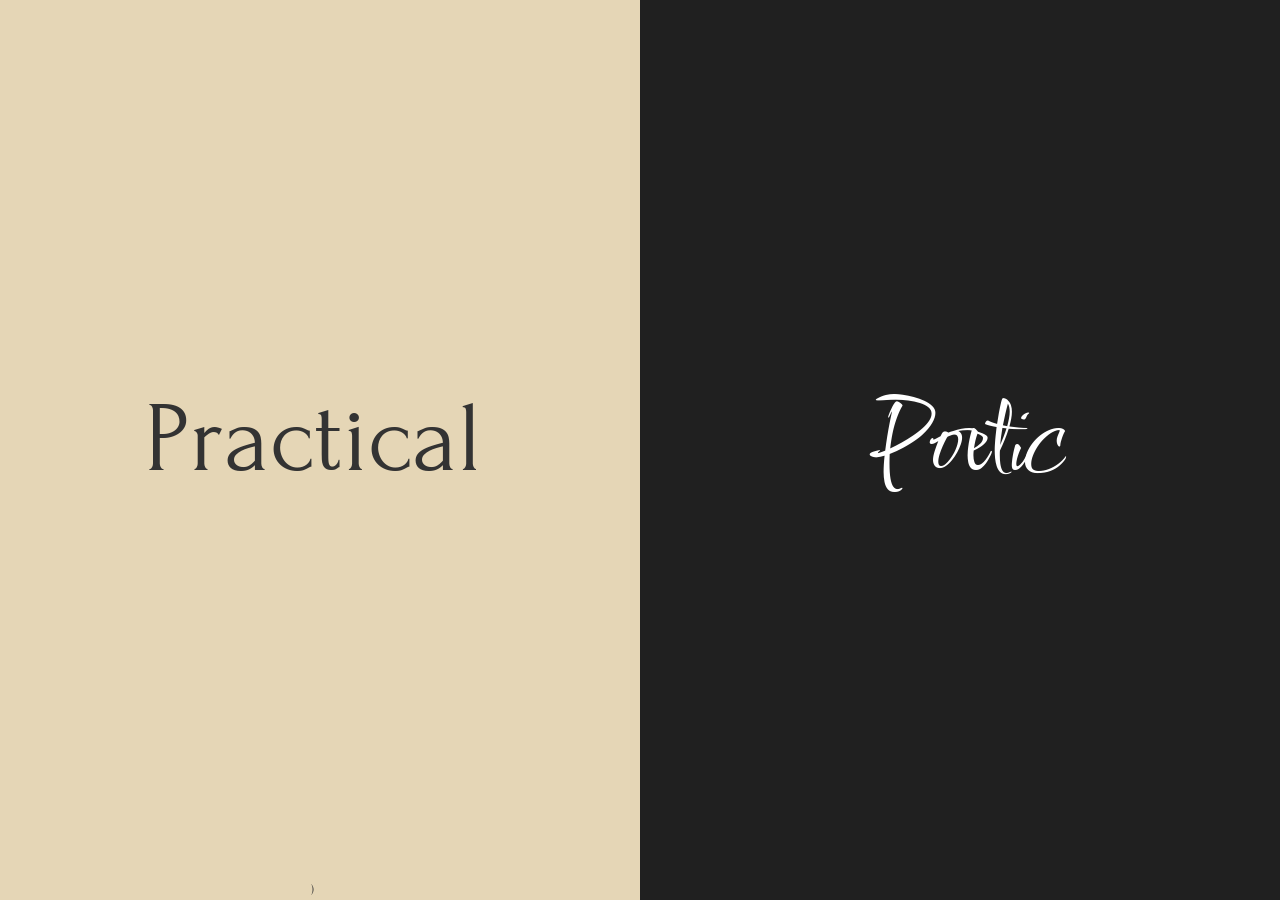
<file: blog/2021-Annual-Reflection/index.html>
<!DOCTYPE html>
<html lang="en">

<head>
  <meta charset="UTF-8">
  <meta http-equiv="X-UA-Compatible" content="IE=edge">
  <meta name="viewport" content="width=device-width, initial-scale=1.0">
  <title>2021 Annual Reflection</title>
  <link href="./assets/css/bootstrap.min.css" rel="stylesheet">
  <link rel="icon" type="image/png" href="./assets/fire.png">
  <style>
    @import url('https://fonts.googleapis.com/css?family=Comforter');
    @import url('https://fonts.googleapis.com/css?family=Forum');

    body {
      margin-left: 0;
      margin-right: 0;
      height: 100vh;
      width: 100vw;
      overflow: hidden;
    }

    div.row {
      display: flex;
      flex-direction: row;
      height: 100%;
      align-items: stretch;
    }

    div.row>div {
      text-align: center;
      display: flex;
      flex-direction: column;
      flex: 1;
    }

    *.vcentre {
      margin: auto;
    }

    div.row>div.dark {
      background-color: #202020;
      color: #FFF;
      font-family: 'Comforter';
    }

    div.row>div.practical {
      background-color: #e5d6b6;
      font-family: 'Forum';
    }

    div.row>div.button:hover {
      opacity: 0.7;
      cursor: pointer;
    }

    h1 {
      font-size: 10rem;
    }
  </style>
</head>

<body>
  <div class="row">
    <div class="col-xs-12 col-sm-12 col-md-12 col-lg-6 text-center practical button light" id="practical"
      onclick="launch(this)">
      <h1 class="vcentre">Practical</h1>)
    </div>
    <div class="col-xs-12 col-sm-12 col-md-12 col-lg-6 poetic button dark" id="poetic" onclick="launch(this)">
      <h1 class="vcentre">Poetic</h1>
    </div>
  </div>
</body>

<script>
  function launch(div) {
    window.location = "./" + div.id + ".html";
  }
</script>

</html>
</file>
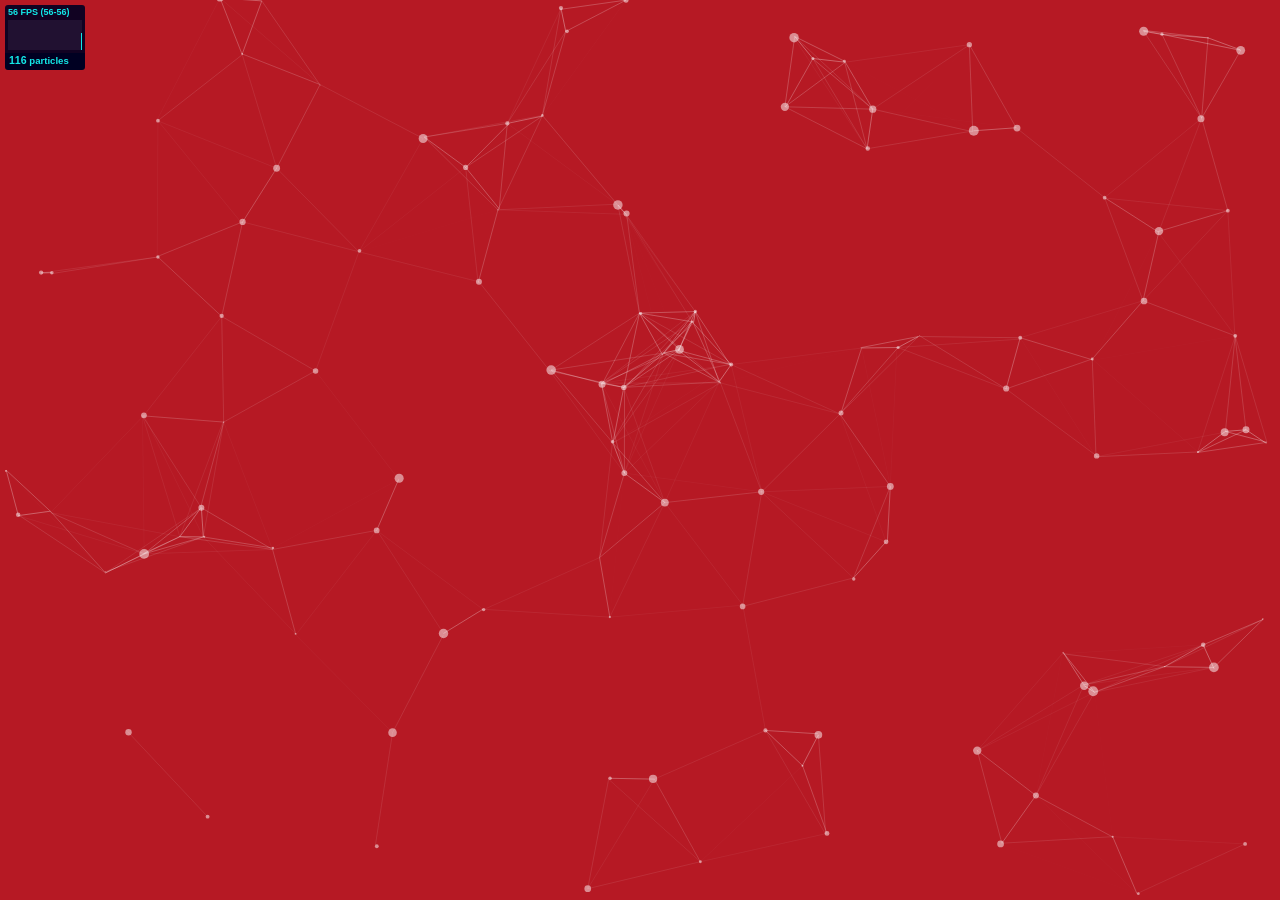
<file: assets/js/particles.js/demo/index.html>
<!DOCTYPE html>
<html lang="en">
<head>
  <meta charset="utf-8">
  <title>particles.js</title>
  <meta name="description" content="particles.js is a lightweight JavaScript library for creating particles.">
  <meta name="author" content="Vincent Garreau" />
  <meta name="viewport" content="width=device-width, initial-scale=1.0, minimum-scale=1.0, maximum-scale=1.0, user-scalable=no">
  <link rel="stylesheet" media="screen" href="css/style.css">
</head>
<body>

<!-- count particles -->
<div class="count-particles">
  <span class="js-count-particles">--</span> particles
</div>

<!-- particles.js container -->
<div id="particles-js"></div>

<!-- scripts -->
<script src="../particles.js"></script>
<script src="js/app.js"></script>

<!-- stats.js -->
<script src="js/lib/stats.js"></script>
<script>
  var count_particles, stats, update;
  stats = new Stats;
  stats.setMode(0);
  stats.domElement.style.position = 'absolute';
  stats.domElement.style.left = '0px';
  stats.domElement.style.top = '0px';
  document.body.appendChild(stats.domElement);
  count_particles = document.querySelector('.js-count-particles');
  update = function() {
    stats.begin();
    stats.end();
    if (window.pJSDom[0].pJS.particles && window.pJSDom[0].pJS.particles.array) {
      count_particles.innerText = window.pJSDom[0].pJS.particles.array.length;
    }
    requestAnimationFrame(update);
  };
  requestAnimationFrame(update);
</script>

</body>
</html>
</file>
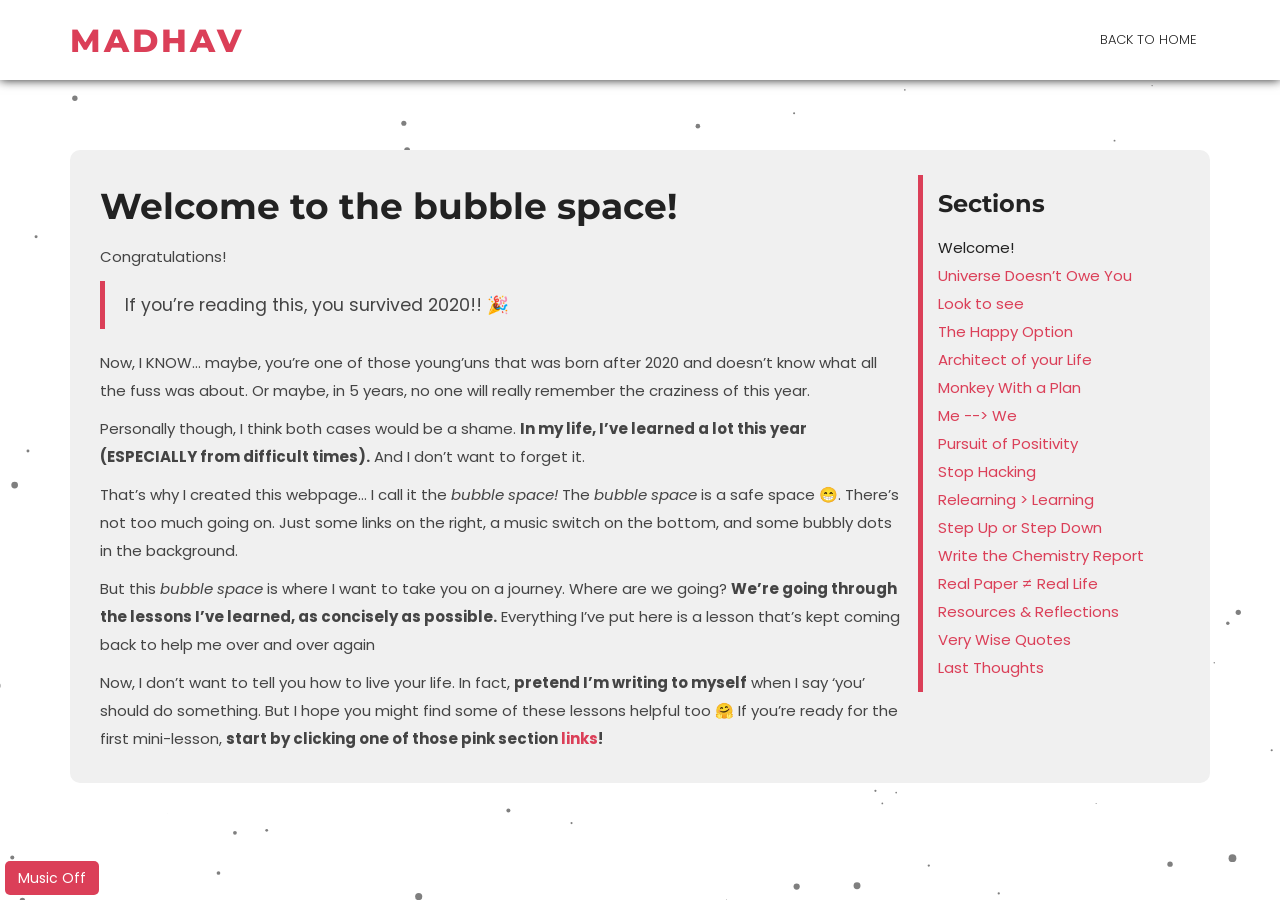
<file: blog/2020-annual-reflection.html>
<!DOCTYPE html>
<html lang="en">

<head>
  <!-- Global site tag (gtag.js) - Google Analytics -->
  <script async src="https://www.googletagmanager.com/gtag/js?id=UA-171137279-2"></script>
  <script>
    window.dataLayer = window.dataLayer || [];
    function gtag() { dataLayer.push(arguments); }
    gtag('js', new Date());

    gtag('config', 'UA-171137279-2');
  </script>

  <meta charset="utf-8">
  <meta http-equiv="X-UA-Compatible" content="IE=edge">
  <meta name="viewport" content="width=device-width, initial-scale=1">
  <meta name="description" content="The work of a small guy hoping for a big change">
  <meta name="keywords"
    content="mhbthemes, resume, cv, portfolio, personal, developer, designer,personal resume, onepage, clean, modern">
  <meta name="author" content="Madhav Malhotra">

  <title>2020 Annual Reflection</title>

  <!-- Favicon -->
  <link rel="shortcut icon" href="../assets/img/favicon.png" type="image/png">

  <!--== bootstrap ==-->
  <link href="../assets/css/bootstrap.min.css" rel="stylesheet">

  <!--== font-awesome ==-->
  <link href="../assets/css/font-awesome.min.css" rel="stylesheet">

  <!--== animate css ==-->
  <link href="../assets/css/animate.min.css" rel="stylesheet">

  <!--== style css ==-->
  <link href="../style.css" rel="stylesheet">

  <!--== responsive css ==-->
  <link href="../assets/css/responsive.css" rel="stylesheet">

  <!--== theme color css ==-->
  <link href="../assets/theme-color/color_3.css" rel="stylesheet">

  <!--== jQuery ==-->
  <script src="../assets/js/jquery-2.1.4.min.js"></script>

  <style>
    .logo a {
      color: #DB3F58;
    }

    .main-menu ul.navbar-nav li a {
      color: #222
    }

    .custom-navbar {
      background: #fff;
      box-shadow: 0 0 10px #222;
      border-width: 0;
    }

    #particles-js canvas {
      position: fixed;
      width: 100%;
      height: 100vh;
      z-index: -999;
    }

    .background-container {
      margin: 150px 0 100px 0;
      background-color: #F0F0F0;
      border-radius: 10px;
    }

    .background-container>div {
      padding: 20px 30px 20px 30px;
    }

    .navigation ul {
      padding-left: 0;
      list-style-type: none;
    }

    .navigation ul li a,
    .main-content a {
      color: #DB3F58;
      transition: 0.2s;
    }

    .navigation ul li a:hover,
    .main-content a:hover {
      color: #222;
    }

    .navigation ul li a[aria-expanded="true"] {
      color: #222;
      text-decoration: none;
    }

    .collapse.show {
      height: auto !important;
    }

    blockquote {
      border-left-color: #DB3F58;
    }

    summary {
      cursor: pointer;
    }

    summary:focus {
      outline: none;
    }

    .audio-player #music-button {
      position: fixed;
      bottom: 5px;
      left: 5px;
      background-color: #DB3F58;
      color: white;
      border-radius: 5px;
      transition: 0.5s;
    }

    .audio-player #music-button:hover {
      background-color: #db2947;
    }

    .audio-player #music-button:focus {
      outline: none;
    }

    @media only screen and (min-width: 992px) {
      div.navigation {
        border-left: solid 5px #DB3F58;
        margin-top: 5px;
      }
    }

    @media only screen and (max-width: 991px) {
      div.navigation {
        border-top: solid 5px #DB3F58;
        margin-top: 2em;
        padding: 1.5em 10px 0 10px;
      }
    }
  </style>
</head>

<body>

  <!--======= PRELOADER =======-->
  <div id="loader-wrapper">
    <div id="loader"></div>
    <div class="loader-section section-left"></div>
    <div class="loader-section section-right"></div>
  </div>

  <!--===== HEADER AREA =====-->
  <header class="navbar custom-navbar navbar-fixed-top" id="top-navbar">
    <div class="container">
      <div class="row">
        <div class="col-md-3 col-sm-3 col-xs-12">
          <div class="logo">
            <div class="navbar-header">
              <button type="button" class="navbar-toggle" data-toggle="collapse" data-target=".navbar-collapse">
                <span class="sr-only">Toggle navigation</span>
                <span class="icon-bar"></span>
                <span class="icon-bar"></span>
                <span class="icon-bar"></span>
              </button>
            </div>
            <a class="theme-color" href="../index.html">Madhav</a>
            <!--== logo ==-->
          </div>
        </div>

        <div class="col-md-9 col-sm-8 col-xs-12">
          <nav class="main-menu">
            <div class="navbar-collapse collapse">
              <ul class="nav navbar-nav">
                <!--== manin menu ==-->
                <li><a class="smoth-scroll" href="../index.html#home">Home</a></li>
                <li><a class="smoth-scroll" href="../index.html#about">About</a></li>
                <li><a class="smoth-scroll" href="../index.html#services">Experience</a></li>
                <li><a class="smoth-scroll" href="../index.html#work">Portfolio</a></li>
                <li><a class="smoth-scroll" href="../index.html#contact">Contact</a></li>
                <li class="active"><a class="smoth-scroll" href="../blog.html">blog</a></li>
              </ul>
            </div>
          </nav>
        </div>
      </div>
      <!--/.row-->
    </div>
    <!--/.container-->
  </header>
  <!--===== END HEADER AREA ======-->

  <div id="particles-js"></div>

  <!-- =========== BODY CONTENT =============== -->
  <div class="container">
    <div class="background-container">
      <div class="row" id="accordion">
        <div class="col-md-9 main-content text-left">

          <div class="collapse show" id="home" data-parent="#accordion">
            <h1>Welcome to the bubble space!</h1>
            <p>Congratulations!</p>
            <blockquote>If you’re reading this, you survived 2020!! 🎉 </blockquote>
            <p>Now, I KNOW… maybe, you’re one of those young’uns that was born after 2020 and doesn’t know what all the
              fuss was about. Or maybe, in 5 years, no one will really remember the craziness of this year.</p>
            <p>Personally though, I think both cases would be a shame. <strong>In my life, I’ve learned a lot this year
                (ESPECIALLY from difficult times).</strong> And I don’t want to forget it.</p>
            <p>That’s why I created this webpage… I call it the <i>bubble space!</i> The <i>bubble space</i> is a safe
              space 😁. There’s not too much going on. Just some links on the right, a music switch on the bottom, and
              some bubbly dots in the background. </p>
            <p>But this <i>bubble space</i> is where I want to take you on a journey. Where are we going? <strong>We’re
                going through the lessons I’ve learned, as concisely as possible.</strong> Everything I’ve put here is a
              lesson that’s kept coming back to help me over and over again</p>
            <p>Now, I don’t want to tell you how to live your life. In fact, <strong>pretend I’m writing to
                myself</strong> when I say ‘you’ should do something. But I hope you might find some of these lessons
              helpful too 🤗 If you’re ready for the first mini-lesson, <strong>start by clicking one of those pink
                section <a data-toggle="collapse" href="#universe">links</a>!</strong></p>
          </div>

          <div class="collapse" id="universe" data-parent="#accordion">
            <h1>The Universe Doesn’t Owe You Anything</h1>
            <p>This is a little saying that I’ve been repeating to myself a lot this year.</p>
            <p>Did I fail after writing scholarship applications for months, tracking every deadline, and making a
              resume that I KNOW is better than everyone else’s? The universe doesn’t owe me anything. 👀 Did I go out
              of my way to volunteer at a community centre and set up ideas for new programs, just to have no one show
              up? The universe doesn’t owe me anything. 👀 Did I spend night after night dreaming about the perfect
              relationship, spend day after day being the best version of myself, and yet still get rejected? The
              universe doesn’t owe me anything. 👀</p>
            <blockquote>So many of our thoughts are just planning for the future and reminiscing about the past.
            </blockquote>
            <p>Yet, we can only ever live in the present. <strong>Why waste the present trying to control what’s outside
                of your control?</strong> YES, it is so unbelievably unfair.😢 But the universe is going about its own
              way, on its own time. It aligns a little with my time, a little with your time, and a little with someone
              else’s time. But it still works on its own time. And that’s the way things should be. Then, everyone can
              have a little bit of what they want.</p>
            <p>But most of the time, I won’t get what I want. Reminding myself that I can't control the universe helped
              me to get over my disappointment more quickly. I’d tell myself:</p>
            <blockquote>Good or bad, this too shall pass.</blockquote>
            <p>And then, I can move on to the next opportunity! And <strong>though the universe doesn’t owe me anything,
                it eventually does gift me with success</strong> 😤</p>
          </div>

          <div class="collapse" id="look-see" data-parent="#accordion">
            <h1>Don’t look to look. Look to see</h1>
            <p>This thought came to me one winter afternoon. I was out for a run and the sun was reflecting brightly off
              the snow. And in a sudden moment, the sunlight reflected off of the snow on some tree branches and hit my
              eyes. And when I looked, I was shocked by such a brilliant, intense reflection. It was like for the first
              time in a VERY long time, I remarked how beautiful this sight was. 😊</p>
            <p>This experience made me think about how I’d go on this run every afternoon, on the same route with the
              same sights. I’d look at the same things, but I usually didn’t SEE. Amidst my whirlwind of thoughts, I
              would be wrapped up in myself. I’d be too busy with my thoughts to observe the beauty around me. And as a
              consequence, <strong>I’d go through another day looking at everything around me, yet seeing nothing except
                what was within me.</strong> 😕</p>
            <p><strong>There really is beauty out there if you so choose to believe it.</strong> Stop looking to look.
              Start looking to see. Ask yourself, “Is this moment not complete? Right now, do I really need to plan
              something for the future or reminisce about the past for this moment to be complete?” I bet you’ll see
              something beautiful if you do :-)</p>
          </div>

          <div class="collapse" id="happy-option" data-parent="#accordion">
            <h1>Choose the Happy Option</h1>
            <p>In grade 10, I met my favourite math teacher ever. He had this one tiny saying he taught me:</p>
            <blockquote>“There’s the right way… and then there’s the long way.”</blockquote>
            <p>Little did I know he wasn’t just talking about math. In school, we’re always looking for the one right
              answer. What my math teacher helped me realise was that there wasn’t always one right answer. Sometimes,
              <strong>there could be many answers and you just have to choose what’s most convenient.</strong></p>
            <p>For example, ask a friend to tell you what your face looks like. Let’s say they look at you from 50m away
              in the middle of a crowd. They’d just see a blob and maybe a few colours. Then, they stand in front of you
              1m away. They can tell you about your eyes and nose and cheeks and so on. Then, they grab a microscope and
              look at your cells from 10^-6 m away. They can tell you about your cells and their shape and so on. Well,
              are any of those perspectives incorrect??? No. Your face does look like that, just at different distances.
              You just have to choose whichever perspective is most useful at the time. (For example, you probably don’t
              want your friend to tell you about your cells when you ask them how you look 🙃).</p>
            <p>You’d be surprised at how many times this year, I thought very serious and very real situations were just
              like that. Even for <a href="https://slatestarcodex.com/2014/12/12/beware-the-man-of-one-study/"
                target="_blank" rel="noopener noreferrer">scientific research</a>! I could just choose which perspective
              to look at the situation from. And that’s not a bad thing. In math, <strong>choosing a different
                perspective can allow you to solve a problem more easily.</strong> In life, it can allow you to be more
              happy! I’ll give you an example I learned from stoicism.</p>
            <p>One night, I was laying down for bed and my back was aching. I felt like complaining: “Ughh… this didn’t
              use to happen when I was a kid! Why did I have to become a teenager??” But then, I remembered this idea
              from the stoic, <a href="https://www.youtube.com/watch?v=4cDMDYQrSe4" target="_blank"
                rel="noopener noreferrer">William B. Irvine</a>. When I’m 60, I’m probably going to have a lot more
              hurting than just my back. I’ll look back wistfully at my teenage years, just like I now look back at my
              childhood. </p>
            <blockquote>“These days right NOW... these are the good old days I’ll look back on.”</blockquote>
            <p>So <strong>what if I could tap into that wishful thinking ahead of time?</strong> What if I could be so
              glad that only my back is hurting right now, just like I will be when I’m 60? Well… I can be! I can choose
              the painful option or I can choose the happy option.</p>
            <p>And trust me, it’s a lot more fun to choose the happy option! <strong>So whenever you have the power to
                choose, choose the happy option</strong> 😊</p>
          </div>

          <div class="collapse" id="architect" data-parent="#accordion">
            <h1>Be the Architect of your Life</h1>
            <p>One major lesson I learned early in 2020 is that <strong>I’m just too lost in the ups and downs of
                life.</strong> I learned this from one of my top 5 worst moments of 2020 - when a teammate I was working
              with for a <a href="https://theplasticshift.com" target="_blank" rel="noopener noreferrer">major
                project</a> left my team. This made me feel lost, disappointed, and frustrated. But, I was lucky to have
              a mentor to support me at the time. He told me this:</p>
            <blockquote>Instead of being caught up in the emotions, take a step back and look at this from an
              architect’s point of view.</blockquote>
            <p>Ie. From a birds’ eye view. <strong>Seeing not just where you painfully are, but also where you came from
                and where you’re going.</strong> This helped me realise the secret value of this discomfort! If I could
              figure out what exactly made me feel so negative, I could figure out what’s important to me and how to
              better defend that in the future.</p>
            <blockquote>Ie. figuring out WHY I was unhappy helped me realise my values.</blockquote>
            <p>And now, I know that <strong>my values are helpfulness, reliability, and resourcefulness</strong> (IN
              that order, thank you very much 😉)! People search for their values their entire lives! But what it took
              for me to finally understand them was the perspective of an architect: realising on a high level that
              <strong>you need to compare good with bad to figure out what makes good things good.</strong></p>
            <p>Another benefit from reflecting on this team disaster as an architect was getting closer to the root of
              the problem. I don’t think my teammate left or I reacted so strongly to this because we’re stupid or weak.
              <strong>I actually don’t think people have weaknesses.</strong></p>
            <blockquote>I think people have natural tendencies, which are strengths in some contexts and weaknesses in
              others. </blockquote>
            <p>And I know that difference sounds pedantic, but this REALLY changes how we try to address our so-called
              ‘weaknesses’. If I have helpfulness as my strength and vulnerability as my weakness, then I can just be
              more helpful and less vulnerable. Problem solved!</p>
            <p>But what I think happened during this situation is that I have a natural tendency to be helpful. And when
              a team is operating well, this is fine. But when things go wrong, I blame myself for not being helpful
              enough. So what actually needs to happen is that <strong>I need to learn which environments my natural
                tendencies harm me in; be aware that my default behaviour won’t be helpful in those situations</strong>;
              and finally get closer to environments where my natural tendencies are strengths.</p>
            <p>This way of thinking has helped me finally make sense of REALLY distressing personal dilemmas this year.
              I hope you can also step back to think like an architect when it counts!</p>
          </div>

          <div class="collapse" id="monkey" data-parent="#accordion">
            <h1>The Monkey With a Plan</h1>
            <p>Naval Ravikant has this saying:</p>
            <blockquote>“Don't take yourself so seriously. You're just a monkey with a plan.”</blockquote>
            <p>I like to tell myself this whenever I’m getting in my own way. Your high school English class put it
              best: <strong>any character always has two fundamental conflicts. Them vs. the world and them vs.
                themself.</strong> I think the latter is MUCH more important in my life. Over 85% of my conflicts are
              really just me vs. myself problems.</p>
            <p>For example, I realised this year that I am my own harshest critic. When I’m late for a call once, the
              other person will be mad at me for a few days. I’ll keep reminding myself about that for months. If
              someone thinks my work is pointless, they’ll tell me once and stop working with me. I’ll bring up that
              doubt again and again every night I leave work. <strong>It’s almost like WE are the villains holding
                ourselves in chains.</strong> And the path to freedom for me has been to take things a little more
              light-heartedly. As Naval Ravikant puts it, we are just monkeys after all.</p>
            <p>This perspective also gives me more humility regarding my thoughts and actions. As Ray Dalio taught me
              last year, <strong>we know nothing compared to what we need to know.</strong> But on top of this, we also
              have the EXACT same issues with making good decisions as humans throughout time! We didn’t magically turn
              into these hyper-rational individuals in our hyper-rational societies in just a few generations.</p>
            <p>Still, if you told me this two year ago, I wouldn’t believe you. What changed my mind was making
              consistently more and more tough decisions (and inevitably being wrong). I think that in school (where I
              have clearly defined answers), I was too confident in my abilities. In the real world, you have
              uncertainty, biases, and incentives that muddle up things in all sorts of ways. 😵 That’s how I realised
              how prone I was to biases!</p>
            <blockquote>If you find you’re always right, you’re not making hard enough decisions.</blockquote>
            <p>And when I started to pursue hard decisions, something funny happened. <strong>The harder I chased an
                outcome, the less likely I was to make good decisions.</strong> That was just SO unfair!! 😢 I wanted to
              be ambitious and grow. Why were things not working??? What I think is happening is this thing that’s been
              happening to humans throughout much of documented literature. </p>
            <blockquote>Our desires make us blind to reality.</blockquote>
            <p>You can read the story of Cain and Abel in the bible and learn about Cain’s overpowering greed. You can
              read Shakespeare’s Hamlet to see his quest for revenge leading to ruin. You can observe Fitzgerald’s
              Gatsby seeking his own demise from his unconditional love. As long as we have had humans, we have had
              desire. As long as we have had desire, we have had biases.</p>
            <p><strong>And you are NOT free from that.</strong> Every one of us will be pursuing countless desires
              throughout life. This year, I learned to fear that. To fear making the same biased decisions made by the
              first humans looking upwards to their dreams. Because <strong>I’d rather fear my limitations and avoid
                excessive confidence than have excessive confidence and avoid my limitations.</strong> I hope all these
              ideas keep me humble enough to recognise that eventually, all my plans will go wrong, just like any other
              monkey’s. 😔</p>
          </div>

          <div class="collapse" id="me2we" data-parent="#accordion">
            <h1>Me --> We</h1>
            <p>When I was young, I dreamed of being the next brilliant scientist. The Prince Charming. The hero that
              saves Gotham. 🦸‍♂️ But those daydreams were just fantasies that made my ego happy without having
              substance.</p>
            <blockquote>In reality, ANY meaningful thing you work on will be a team effort.</blockquote>
            <p>Look around you. Everything from furniture to laws to massive skyscrapers were made by humans working
              together. Even the Einsteins of the world relied on <a
                href="https://www.nature.com/news/history-einstein-was-no-lone-genius-1.18793" target="_blank"
                rel="noopener noreferrer">Grossmanns</a> to help them. In such a world, with such a history, it is
              ESSENTIAL to learn to work with others. <strong>The most powerful people in the world are the ones who’ve
                united others behind their cause.</strong> If there’s one skill I could choose to be amazing at, this
              would be one of my first options. </p>
            <p>This is so important, I gave it its own section. But how do I go from me to we? The <a
                data-toggle="collapse" href="#pursuit">next section</a> has some rapidfire lessons I’ve learned about
              that.</p>
          </div>

          <div class="collapse" id="pursuit" data-parent="#accordion">
            <h1>The Pursuit of Positivity</h1>
            <p>I think positivity is an overused term that people don’t appreciate anymore. But when it comes to
              successful relationships, I found this term to be laying in the background of many lessons. From
              positive-sum relationships to being positive around others, here are a few things I learned:</p>
            <blockquote>Don’t sum to 0.</blockquote>
            <p>Zero-sum games erode positivity (because math 🙃). For example, I can focus on a promotion I didn’t get
              at work. But we live in a time with more types of jobs than EVER before. <strong>With so many options, one
                person succeeding doesn’t hold me back.</strong> But because of strong emotions like jealousy or
              frustration, I manipulate the evidence to make 2+2 add to 0.</p>
            <p>When I realised this, I started to actively CHASE positive-sum relationships. <strong>It’s IMPORTANT for
                me to let people know that I’m trying to help them grow</strong> (and that I’d also love their advice on
              how I can grow). I hope more people can live in these positive-sum environments. And I think it starts by
              just honestly letting others know you’re not trying to sum to 0 🥰️</p>
            <blockquote>Positivity is a lens, not a mask.</blockquote>
            <p>Then, came the hard part. How do I actually make relationships more positive-sum? I learned that my
              default behaviour was just to smile more, compliment more, and be more cheerful around others. But when I
              wasn’t around others, that happiness would disappear. And <strong>I just couldn’t accept that positivity
                was something that you only do for others.</strong> 🤔</p>
            <p>Instead, I thought about what made ME feel positive. It was when I was feeling fundamentally human
              emotions like hope, gratitude, belonging, etc. For me, it was like positivity let me see those emotions
              more clearly both around myself AND others. <strong>Instead of being like a mask I put on for others,
                positivity became a lens for me to better see what makes me happy!</strong></p>
            <blockquote>The world’s doors are open when you’re young.</blockquote>
            <p>Now, I was openly letting people know I cared about positive-sum relationships and I was feeling positive
              without feeling like I was faking it. This made some very unexpected things happen in my relationships.
              For the first time in my teenage melodrama years, I felt like people wanted to be around me!! 😂</p>
            <p>Friends would tell me that they felt comfortable being vulnerable with me. I would meet adults through my
              work that were excited to mentor me! I could even start opportunities like deciding that I’d just start <a
                href="http://bit.ly/theKnowledgeArchives" target="_blank" rel="noopener noreferrer">interviewing</a> the
              world’s smartest scientists… and the scientists said yes! <strong>Even amidst lockdowns during COVID-19, I
                was having calls with researchers from California, Australia, Greece, Norway, Mexico, and
                beyond.</strong> This is what made me finally realise that the world’s doors are open to you when you’re
              young! For anyone who’s young, I know it’s an emotional time. But I think that there are more
              opportunities that’ll come our way than we can sometimes imagine. </p>
            <p>I’m glad I could wrap up 2020 realising that some parts of the world are friendlier than I think! I know
              that learning about the underappreciated value of positivity will come back to help for the rest of my
              life. In good situations and bad.</p>
          </div>

          <div class="collapse" id="hacking" data-parent="#accordion">
            <h1>Stop Hacking</h1>
            <p>Like I said at the beginning, pretend like I’m talking to myself. This is definitely a lesson that’s more
              so for people like me. What I’ve realised is that <strong>I REALLY don't like insincerity (both in myself
                and others).</strong> 😠 For some people, it’s fine to get to the deadline and goals in any way
              possible. For me, it’s fine, so long as I’m not being insincere (ie. not being honest about what I’m
              prioritising). That’s why I don’t like ‘hacking’.</p>
            <p>Hacking is a concept that’s hard to define. Paul Graham tried to define it <a
                href="http://www.paulgraham.com/lesson.html" target="_blank" rel="noopener noreferrer">here</a>. But
              <strong>regardless of definition, I KNOW when I’m hacking:</strong></p>
            <ul>
              <li>When I’m trying hard to win a competition, but I know the results don’t matter in real life.</li>
              <li>When I don’t like someone, but I say I’ll work with them just once to get the job done.</li>
              <li>When I don’t understand something myself, but I just pretend I do because someone with authority said
                it.</li>
            </ul>
            <p>Sometimes in life, I simply have such a strong incentive to hack that I can’t resist. That doesn’t mean
              that I have to like doing it. For example, no one in my school classes cares about learning. Not even the
              teachers. They care about getting good grades. And ‘learning’ is a pretty inefficient way to get good
              grades. Especially when you can just search up past exams online and know exactly what questions will be
              on the next test. People do this so much that there’s an entirely legal industry that makes profit on
              this. So who are you to say that it’s not okay?</p>
            <blockquote>Well, I am Madhav. And I say it’s not okay. 🙃</blockquote>
            <p>I don’t like hacking bad tests at school. I like learning. So I am the LITERALLY THE ONLY person in my
              high school classes asking questions. And I’ll ask at least 10 questions a day. And I’m the only person
              engaging in my classes consistently, instead of just cramming for tests (#ByeByeAllNighters
              #ByeByeHackerCulture). Why? Because <strong>I know I grow more from working at 70% capacity for 3 weeks
                than at 105% capacity for 3 days.</strong> And personally, growth excites me more than test results.</p>
            <blockquote>Exhilarating and disappointing is better to me than safe and boring. </blockquote>
            <p>That’s why I care about sincere, consistent work on something I care about. At the end of the day, I
              might be slower than others, get fewer results than others, and waste my time on lost causes. But I accept
              those downsides. So <strong>wherever I can choose to, I’d rather live sincerely than hack.</strong> Maybe
              that resonates with some of you too 🤗</p>
          </div>

          <div class="collapse" id="relearning" data-parent="#accordion">
            <h1>Relearning > Learning</h1>
            <p>Recently, I’ve been thinking about <i>‘learning.’</i> Usually, I spend as little time thinking about it
              as possible. That’s because most of my experiences with <i>‘learning’</i> have been memorising things at
              school I’ll never need again in life. 😭 But this year, I’ve been around more people in the ‘adult world’
              who stop to think about HOW to learn. And the most insightful model that I've heard about on this is from
              <a href="https://vimeo.com/470211290" target="_blank" rel="noopener noreferrer">Shane Parrish</a>:</p>
            <blockquote>Experience → Reflection → Abstraction → Action. Repeat.</blockquote>
            <p>Basically, you have an experience, reflect on it, and get a useful feeling / saying / whatever that
              reminds you about the learning. Ex. Me saying, “The universe doesn’t owe you anything.” That changes how
              you act, leads to new experiences, and the cycle repeats. <strong>The most insightful part of this is that
                you NEED to have experiences to learn effectively.</strong> </p>
            <p>Kids like me are always being fed abstractions from textbooks, from the media, etc. But without the
              experiences, we don’t have the emotions / intuition that REALLY make a lesson valuable. That’s why it’s so
              important for us to JUST DO PROJECTS. <strong>Even if you fail, you end up with new experiences that you
                can reflect on and learn from.</strong> 😊 Most adults I know don’t do this. I don’t know if that’s for
              the better or worse 🤷‍♂️</p>
            <p>On top of this, whether you’re a kid or adult, relearning is where you get the MOST knowledge. An <a
                href="https://www.linkedin.com/in/kasey-dunn/" target="_blank"
                rel="noopener noreferrer">entrepreneur</a> told me about how each of her ventures taught her the value
              of talking to customers again. <strong>You always think you know something. Then you explore another
                aspect and get a deeper understanding. And NOW you actually know it…</strong> until the process repeats
              again 🙃</p>
            <blockquote>Experiences are like a tree instead of a mine. </blockquote>
            <p>You don’t just extract knowledge now. You can come back again and get new insight too. So spend less time
              on self-help books and more time digging up that old memory again 😉</p>
          </div>

          <div class="collapse" id="step-up" data-parent="#accordion">
            <h1>Step Up or Step Down</h1>
            <p>My economics teacher has this saying:</p>
            <blockquote>If you’re not stepping up, you’re stepping down.</blockquote>
            <p>The wisdom of this saying is that it’s binary. <strong>There is NO standing around!</strong> If you don’t
              believe me, think about it for yourself. If you’re not consistently training a skill, do you slowly lose
              it over time? When you don’t talk to a person in a really long time, does it feel like you just can’t
              connect in quite the same way as before? In my life, I’ve noticed these things are true more often than
              not. My life is like trying to climb an escalator that’s going down. 😕</p>
            <p>So I’d better start learning how to climb faster!!</p>
            <blockquote>I need to optimise my life so growth becomes the default.</blockquote>
            <p>But how do you go about doing that?? I think there are two parts: seeking out opportunities for growth
              and limiting the harmful effects of not growing. First, you have to <strong>learn to choose the path of
                growth.</strong> YES, it’s inconvenient. 😖 But what works for me is finding little sayings to get
              myself to choose the right option:</p>
            <ul>
              <li>Get 1% better every day instead of 10% better for just one day. (<a href="https://jamesclear.com/"
                  target="_blank" rel="noopener noreferrer">James Clear</a>)</li>
              <li>Easy choices, hard life. Hard choices, easy life. (<a
                  href="https://thehappybody.com/hard-choices-easy-life-jerzy-gregorek/" target="_blank"
                  rel="noopener noreferrer">Jerzy Gregorek</a>)</li>
              <li>Jump in, think later. (<a
                  href="https://podcasts.apple.com/us/podcast/episode-22-conversation-tks-foundations-director-nadim/id1333254591?i=1000464742121"
                  target="_blank" rel="noopener noreferrer">Nadim Nasser</a>)</li>
              <li>Regret hurts more than failure. (Me 🙃)</li>
            </ul>
            <p>Maybe that doesn’t work for you. But FIGURE OUT what works for you! I’ve found that most of my problems
              are me getting in my own way. So it’s valuable to stop being your own problem. THEN, you can start
              figuring out how to limit the harmful (and inevitable) effects of not growing. You just CANNOT retrain
              every skill all the time. There will be some skills that decay.</p>
            <blockquote>But I think the skill of learning skills decays slower than most. </blockquote>
            <p>I’ve noticed that when I get good at figuring things out, I’m able to better retrain the skills that have
              decayed. I think it comes down to <strong>better knowing the mistakes you made before and knowing that
                there are solutions out there to fix those mistakes</strong> (even if you don’t remember the solutions
              right now 😂). For me, that’s been true whether I’m fixing bugs in code or stagnant relationships.</p>
            <p>At the end of the day, there’ll be frustrating moments where you feel weak. Try to get yourself to be
              happy (useful <a data-toggle="collapse" href="#happy-option">tips</a> earlier 😉) and JUST KEEP CLIMBING
              the escalator of life :-) </p>
          </div>

          <div class="collapse" id="chemistry-report" data-parent="#accordion">
            <h1>Write the Chemistry Report</h1>
            <p>Sometimes...</p>
            <p>Sometimes in life, you will find painful paths you’ve never travelled.</p>
            <p>Sometimes in life, you’ll have to make sacrifices that leave your dreams unravelled.</p>
            <p>Sometimes in life, you’ll encounter sights you wish no one else would have to see.</p>
            <p>Sometimes in life, you’ll have to do chemistry. 😂</p>
            <p>Now, I don’t like to complain. I think chemistry is an interesting and useful discipline. But I severely
              dislike the way it’s taught in high schools (memorise facts you don’t care about and don’t ask questions
              while you’re at it 👿). But on the upside, <strong>chemistry has taught me how to deal with unpleasant
                things that I have to get over with.</strong> The biggest thing I tell myself when I have a chemistry
              report laying in front of me that I don’t want to work on is:</p>
            <blockquote>Amazing or horrible, it won’t do itself.</blockquote>
            <p>This really helps me move to the last stage of grief (acceptance) a little more quickly. <strong>I can
                acknowledge that my hard problem is hard, but it’s also MINE.</strong> No one else can fix it for me.
              This is just as true for writing a chemistry report as it is for dealing with heartbreak…</p>
            <p>When this doesn’t work for me, the next thing I tell myself is that things could always be worse. YES, I
              KNOW it’s cliché.</p>
            <blockquote>But if the cliché sayings are so obvious, why aren’t you already acting on them?</blockquote>
            <p>I think cliché sayings have useful wisdom if we can get around them being boring because they’re
              overused. To do that, I often try to <strong>associate a unique action of my own with the cliché.</strong>
              For example, let’s say I’m tired of school and want to uniquely remind myself that things could be worse.
              My unique action for that is to <strong>remember all the documentaries I’ve seen of kids around the world
                that would LOVE to be in school</strong> right now. 😕 It reminds me to be grateful for the problem of
              boring schoolwork instead of the problem of not being able to go to school because your family’s chocolate
              farm in Côte D’Ivoire had a bad harvest and you can’t afford the fees.</p>
            <p>The last (but MOST important) thing I’ll do is to figure out how I can take ownership over the work. I
              noticed this after COVID-19 shut down schools. I’d have to do the same work at home as at school, BUT I
              could do it at my own pace. This was important, because <strong>when my curiosity wanted me to explore a
                specific concept, I’d allow myself to go on deep dives.</strong> 🤓 When I just did NOT care about a
              boring concept, I’d speed through it as quickly as possible. By making my learning my own (ie. taking
              ownership of it), I enjoyed it so much more! In general:</p>
            <blockquote>Employees see their work as a task. Owners see their work as an opportunity.</blockquote>
            <p>This does NOT just apply to school! <strong>This is one of THE most important lessons anyone can
                learn!!</strong> I’ve talked to 10+ CEOs this year about their priorities. And one thing they ALL care
              about is working with people who take ownership. In every community I’m part of, the most successful
              people are the ones who take ownership over their work (no matter whether they actually are an owner or
              not). So stop CHOOSING to treat your work as a task. Explore the hidden opportunities in even the most
              boring of jobs. 🦸‍♂️ And write that darn chemistry report!!</p>
          </div>

          <div class="collapse" id="real-life" data-parent="#accordion">
            <h1>Real Paper ≠ Real Life</h1>
            <p>Throughout 2020, the two things I’ve been doing most of are working and sleeping. I don’t have too much
              control over the latter. But when it comes to working, I’ve had a lot of growth and a lot of challenges.
              Especially being young, <strong>the biggest challenge has been when my work should go right on paper, but
                reality has another idea.</strong> 😭</p>
            <p>Because of this mismatch between my plans on paper and their outcomes in reality, I’ve learned quite a
              few painful (but insightful) lessons. The biggest one has changed what I think makes for successful work:
            </p>
            <blockquote>What you work on > who you work with > how hard you work (<a
                href="https://www.youtube.com/watch?v=OwHeBvU6oEg" target="_blank" rel="noopener noreferrer">Naval
                Ravikant</a>)</blockquote>
            <p>This is very counter-intuitive. When you’re young and ambitious especially. You don’t get much choice in
              what you work on or who you work with, so you optimise how hard you work. And yeah, working harder helps
              you. But this year especially, I’ve been realising just how immensely difficult it is to make a meaningful
              change in the world. When I try to get the world to change, I learn that <strong>people hate downside,
                dislike change, and can tolerate missed opportunities.</strong> To get around that, you have to figure
              out what needs changing, get people to help you do it (because any meaningful action will be a team
              effort), and THEN work hard to implement well. But why does it have to be in that order?</p>
            <p>Take this example. Let’s say you’re one of the world’s greatest mathematicians. So, you decide to roll up
              your sleeves, work hard, and become an accountant. Well, 50 years later, you’ve worked hard all your life
              to be a great accountant! But could you have done something that uses your mathematical talents more? Yes.
              You could’ve gotten together all the other math geniuses around you to start your own accounting firm. You
              could’ve grown it over the decades and gift the world with even more math genius! But could you have done
              something more still? Yes. Maybe the best place to apply math isn’t accounting. Maybe, you could even
              discover entirely new fields of math with all your genius if you worked in computer science! Do you see
              how you can work hard and not discover all your potential? Do you see how you can work hard and with the
              right people and not discover all your potential? That’s why you have to work on the right things, then
              work with the right people, and then work hard.</p>
            <p>After realising that, the question was: “Well, how do I work on the right things???” The biggest thing
              that’s helped me is actually figuring out what I want!</p>
            <blockquote>You can’t get what you want until you KNOW what you want. </blockquote>
            <p>Think about it. You can get lots of things in life. But if you don’t know what you want, none of the
              things you get can be what you want! I’m not trying to be pedantic here. This is very real. SO many people
              don’t actually know what their goals are. And I added some questions in the next section for you to check
              if you know your goals well enough.</p>
            <p>But what’s the downside of just going with the flow? Even if you have to work on the right things, maybe
              you can just try working on different things until you figure out what you want? Well, here’s the problem:
              <strong>when you don’t know what you want, every mediocre opportunity seems equally great.</strong> That’s
              how you spend the rest of your life working for others instead of following your own dreams. I learned
              this when attending a college prep webinar that was SO incredibly boring. I didn’t want to learn how to
              hack the school system! I wanted to learn how to have a better future. And I was naive for thinking
              someone else could help me do that instead of sitting down to REALLY ask myself how to do that. 😢</p>
            <p>I know these realisations can be painful. For many people, work just takes up more and more of our lives.
              And it’s hard to accept when we’re doing it wrong and make a change. If you’re feeling brave though, I
              would encourage you to reflect on the questions in the <a data-toggle="collapse" href="#resources">next
                section</a>. I hope they help you make your own life better (because you have the MOST power to) 🤗</p>
          </div>

          <div class="collapse" id="resources" data-parent="#accordion">
            <h1>Recommended Resources & Reflections</h1>
            <blockquote>You can’t get what you want when you don’t KNOW what you want.</blockquote>
            <p>This section exists to help you with that. And I don’t want to waste your time. <strong>If I’ve included
                a resource or reflection here, I can’t even tell you how MANY times I’ve come back to it.</strong></p>
            <hr class="blog">
            <h3>These are LITERALLY my favourite videos on the Internet.</h3>
            <p>I love them so much, I put a transcript in the toggle so that I can look back on these videos in case
              some dum dum decides to take the videos off of the Internet.</p>

            <p style="margin-bottom: -0.1em;"><strong><a href="https://www.youtube.com/watch?v=wsNzAuYDgy0"
                  target="_blank" rel="noopener noreferrer">Jordan Peterson - Motivation</a></strong></p>
            <details>
              <summary>On the importance of wasted time</summary>
              <p>My experience is with people that <strong>we're probably running at about 51% of our capacity.</strong>
                I mean you can think about this yourselves. I often ask undergraduates: “How many hours a day do you
                waste, or how many hours a week do you waste?”</p>
              <p>And the classic answer is something like 4 to 6 hours a day. You know, inefficient studying, watching
                things on YouTube that not only do you not want to watch, that you don't even care about, that make you
                feel horrible about watching after you're done. That's probably four hours right there. </p>
              <p>That's 20-25 hours a week. It's a hundred hours a month. That's two and a half full work weeks. It's
                half a year of work weeks per year. And if your time is worth $20 an hour, which is a radical
                underestimate - it's probably more like $50 if you think about it in terms of deferred wages....
                <strong>If you're wasting 20 hours a week, you're wasting $50,000 a year.</strong></p>
              <p>And you are doing that right now, and because you're young wasting $50,000 is a way bigger catastrophe
                than it would be for me to waste it because I'm not going to last nearly as long, and so <strong>if your
                  life isn't everything it could be, you could ask yourself: “Well, what would happen if you just
                  stopped wasting the opportunities that are in front of you?”</strong></p>
              <p>You'd be who knows how much more efficient? Ten times more efficient? 20 times more efficient? That's
                the Pareto distribution. You have no idea how efficient efficient people get. It's off the charts!</p>
            </details>
            <details>
              <summary>On the importance of communicating effectively</summary>
              <p>Best thing you can do is teach people to write, because there's no difference between that and
                thinking. And one of the things that just blows me away about universities is that no one ever tells
                students why they should write something!</p>
              <p>It's like you have to do this assignment. Well, why are you writing? Well, you need the grade??? It's
                like no… you need to learn to think. Because <strong>thinking makes you act effectively in the world,
                  thinking makes you win the battles you undertake and those could be battles for good things!</strong>
              </p>
              <p>If you can think and speak and write you are absolutely deadly. Nothing can get in your way. So that's
                why you learn to write... I can't believe that people aren't just told that! </p>
              <p>It's the most powerful weapon you can possibly provide someone with and I mean I know lots of people
                who have been staggeringly successful and watched them throughout my life. I mean those people you don't
                want to have an argument with them. They'll just slash you into pieces and then not in a malevolent way.
                It's like if you're going to make your point and they're going to make their point, you better have your
                points organized because otherwise you're going to look like AND BE an absolute idiot. You are not going
                to get anywhere.</p>
              <p>And <strong>if you can formulate your arguments coherently and make a presentation, if you can speak to
                  people, if you can lay out a proposal… God, people give you money, they give you opportunities, you
                  have influence.</strong></p>
            </details>
            <details>
              <summary>On the importance of schedules</summary>
              <p>Make a schedule and stick to it. Okay. So what's the rule with the schedule? It's not a bloody prison!
                That's the first thing that people do wrong. They say, “Well, I don't like to have to follow a
                schedule.”</p>
              <p>It's like, “Well, what kind of schedule are you setting up?”</p>
              <p>“Well, I have to do this, then I have to do this, then I have to do this, you know. And then I just go
                play video games because who wants to do all these things that I have to do?”</p>
              <p>Wrong! <strong>Set the schedule up so that you have the day you want!</strong> That's the trick. It's
                like, “Okay, I've got tomorrow. If I was going to set it up so it was the best possible day I could
                have… practically speaking... what would it look like?”</p>
              <p>Well, then you schedule that. And obviously there's a bit of responsibility that's good to go along
                with that. Because if you have any sense, <strong>one of the things that you're going to insist upon is
                  that at the end of the day, you're not in worse shape than you were at the beginning of the day,
                  right?</strong></p>
              <p>Because that's a stupid day! If you have a bunch of those in a row, you just dig, you know... you dig
                yourself a hole and then you bury yourself. And it's like sorry, that's just not a good strategy. It's a
                bad strategy.</p>
              <p>So maybe, 20% of your day has to be responsibility and obligation. Or maybe, it's more than that
                depending on how far behind you are. But even that you can ask yourself: “Okay… well, I've got these
                responsibilities. I have to schedule these things in. What's the right ratio of responsibility to
                reward? </p>
              <p>And <strong>you can ask yourself that just like you'd negotiate with someone who is working for
                  you.</strong> It's like, “Okay, you’ve got to work tomorrow. Okay? So I want you to work tomorrow.”
              </p>
              <p>And you might say “Okay. Well, what are you going to do for me that makes it likely that I'll work for
                you?”</p>
              <p>Well, you could ask yourself that. You know, maybe you do an hour of responsibility and then you play a
                video game for 15 minutes. I don't know, whatever turns your crank man, but you know… <strong>You have
                  to negotiate with yourself and not tyrannize yourself like you're negotiating with someone that you
                  care for, that you would like to be productive and have a good life.</strong></p>
              <p>And that's how you make the schedule. And then you look at the day and you think, “Well, if I had that
                day, that would be good.”</p>
              <p>Great! You know and you- you're useless and horrible, so <strong>you'll probably only hit it with about
                  seventy percent accuracy but that beats the hell out of zero!</strong> Right? And if you hit it even
                with fifty percent accuracy... another rule is well, aim for fifty one percent the next week or 50 and a
                half percent for God's sake! Because you're going to hit that position where things start to loop back
                positively and spiral you upward.</p>
            </details>
            <details>
              <summary>On the importance of personal responsibility in a society</summary>
              <p>And if we all got our act together collectively and stop making things worse... Because that's another
                thing people do all the time! <strong>Not only do they not do what they should to make things better,
                  they actively attempt to make things worse!</strong> Because they're spiteful or resentful or arrogant
                or deceitful or homicidal or genocidal or all of those things all bundled together in an absolutely
                pathological package.</p>
              <p>If people stopped really really trying just to make things worse, we have no idea how much better they
                would get just because of that.</p>
              <p>So there's this weird dynamic that's part of the existential system of ideas between human
                vulnerability social judgment. Both of which are major causes of suffering and the failure of
                individuals to adopt the responsibility that they know they should adopt.</p>
              <p><strong>It isn't merely that your fate depends on whether or not you get your act together</strong> and
                to what degree you decide that you're going to live out your own genuine being. It isn't only your fate.
                It's the fate of everyone that you're networked with!</p>
              <p>And so, you know you think well, there's nine billion, seven billion people in the world... We're going
                to peak at about nine billion, by the way and then it'll decline rapidly... but seven billion people in
                the world and who are you? You're just one little dust mite among that seven billion and so it really
                doesn't matter what you do or don't do.</p>
              <p>But that's simply not the case! It's the wrong model because you're at the center of a network. You're
                a node in a network! Of course, that's even more true now that we have social media. You'll know a
                thousand people, at least, over the course of your life and they'll know a thousand people each. And
                that puts you one person away from a million and two persons away from a billion! </p>
              <p>So that's how you're connected and <strong>the things you do, they're like dropping stones in a pond.
                  The ripples move outward and they affect things in ways that you can't fully comprehend. And it means
                  that the things that you do and that you don't do are far more important than you think!</strong></p>
              <p>And so if you act this way, of course the terror of realizing that is that it actually starts to matter
                what you do! And you might say well that's better than living a meaningless existence. It's better for
                it to matter... But I mean if you really asked yourself would you be so sure? If you had the choice: “I
                can live with no responsibility whatsoever! The price I pay is that nothing matters. Or I can reverse it
                and everything matters, but I have to take the responsibility that's associated with that.”</p>
              <p>It's not so obvious to me that people would take the meaningful path. Now you say well nihilists suffer
                dreadfully because there's no meaning in their life and they still suffer, yeah. But the advantage is
                they have no responsibility. So that's the payoff and I actually think that's the motivation to say,
                “Well, I can't help being nihilistic. All my belief systems have collapsed!”</p>
              <p>It's like yeah, maybe. Or maybe you've just allowed them to collapse because it's a hell of a lot
                easier than acting them out. And the price you pay is a meaningless suffering. but you can always whine
                about that and people will feel sorry for you. And you have the option of taking the pathway of the
                martyr, so that's a pretty good deal all things considered.</p>
              <p>Especially when the alternative is to bear your burden properly and to live forthrightly in the world.
                Well what Solzhenitsyn figured out and so many people in the twentieth century (it's not just him even
                though he's the best example) is that <strong>if you live a pathological life you pathologize your
                  society and if enough people do that, then it's hell!</strong></p>
              <p>Really! Really... and you can read the Gulag Archipelago if you have the fortitude to do that and
                you'll see exactly what hell is like. And then you can decide if that's a place you'd like to visit. Or
                even more importantly, if it's a place you'd like to visit and take all your family and friends...
                because that's what happened in the 20th century.</p>
            </details>
            <details>
              <summary>On the importance of routines</summary>
              <p>No one can live without a routine, you just... Forget that, if you guys don't have a routine, I would
                recommend like you get one going because <strong>you cannot be mentally healthy without a
                  routine!</strong></p>
              <p>You need to pick a time to get up. Whatever time you want. But pick one and stick to it! Because
                otherwise you disregulate your circadian rhythms and they regulate your mood.</p>
            </details>
            <details>
              <summary>On the importance of self-control</summary>
              <p><strong>Plan a life you'd like to have.</strong> And you do that partly by referring to social norms.
                that's more or less rescuing your father from the belly of the whale. The other way you do that is by
                having a little conversation with yourself, as if you don't really know who you are.</p>
              <p>Because you know what you're like. You won't do what you're told. You won't do what you tell yourself
                to do! You must have noticed that... <strong>It's like you're a bad employee and a worse boss</strong>
                and both of those work, you know, for you.</p>
              <p>You don't know what you want to do and then when you tell yourself what to do, you don't do it anyway.
                So you should fire yourself and find someone else… but you know what my point is. <strong>You have to
                  understand that you're not your own servant so to speak. You're someone that you have to negotiate
                  with.</strong></p>
              <p>And you're someone that you want to present the opportunity of having a good life to and that's hard
                for people because they don't like themselves very much.</p>
              <p>So, you know, they're always like cracking the whip and then procrastinating and cracking the whip and
                then procrastinating. It's like god, it's so boring and such a pathetic way of spending your time. I
                think what you have to do (and this is part of humility) is <strong>you have to look around you within
                  your sphere of influence… like the direct sphere of influence and fix the things that announce
                  themselves as in need of repair.</strong></p>
              <p>But <strong>one of the main reasons that people don't get what they want is because they don't actually
                  figure out what it is.</strong> And the probability that you're going to get what would be good for
                you, let's say...</p>
              <p>Which would even be better than what you want, right? Because you know, you might be wrong about what
                you want, easily, but maybe you could get what would really be good for you. Well, why don't you? </p>
              <p>Well, because you don't try.</p>
              <p>You don't think, “Okay, here's what I would like if I could have it.” And I don't mean in a way that
                you manipulate the world to force it to deliver you goods for status or something like that. That isn't
                what I mean. I mean something like...</p>
              <p><strong>Imagine that you were taking care of yourself like you were someone you actually cared
                  for</strong> and then you thought, “Okay, I'm caring for this person. I would like things to go as
                well for them as possible. What would their life have to be like in order for that to be the case?”</p>
              <p>Well people don't do that. They don't sit down and think alright, you know, let's figure it out! You've
                got a life. It's hard, obviously. It's like three years from now you can have what you need. You've got
                to be careful about it. <strong>You can't have everything. You can have what would be good for you, but
                  you have to figure out what it is and then you have to aim at it.</strong></p>
              <p>Well, my experience with people has been: if they figure out what it is that would be good for them…
                And then they aim at it... Then they get it. And it's strange because… it's not quite that simple
                because, you know, you may formulate an idea about what would be good for you. And then you take ten
                steps towards that and you find out that your formulation was a bit off and so you have to reformulate.
                your goal, you know. So you're kind of going like this [gestures to show a zigzag] as you move towards
                the goal.</p>
              <p>But <strong>a huge part of the reason that people fail is because they don't ever set up the criteria
                  for success. And since success is a very narrow line and very unlikely, the probability that you're
                  going to stumble on it randomly is zero!</strong></p>
              <p>So there's a proposition here and the proposition is if you actually want something, you can have it.
                Now the question then would be: “Well, what do you mean by actually want?”</p>
              <p>And the answer is that you reorient your life... in every possible way… to make the probability that
                that will occur... as certain as possible! And that's a sacrificial idea, right? It's like you don't get
                everything, obviously. But maybe you can have what you need and maybe all you have to do to get it is
                ask.</p>
              <p>But asking isn't a whim or today's wish. It's like you have to be deadly serious about it. You have to
                think, “Okay, like I'm taking stock of myself. And if I was going to live properly in the world… And I
                was going to set myself up such that being would justify itself in my estimation (and I don't mean as a
                harsh judge) exactly what is it that I would aim at?”</p>
              <p><strong>Sit on your bed one day and ask yourself, “What remarkably stupid things am I doing on a
                  regular basis to absolutely screw up my life?”</strong></p>
              <p>And if you actually ask that question (But you have to want to know the answer, right? Because that's
                actually what asking the question means. It doesn't mean just mouthing the words. It means you have to
                decide that you want to know) you'll figure that out so fast it'll make your hair curl.</p>
            </details>

            <p style="margin-bottom: -0.1em; margin-top: 0.8em;"><strong><a
                  href="https://www.youtube.com/watch?v=VK3i69FCobI" target="_blank" rel="noopener noreferrer">Hank
                  Green - Hit the Ground Running</a></strong></p>
            <details>
              <summary>What to do when your passion runs out</summary>
              <p>If your life is anything like mine, there’s going to be a time in it when you decide to do a thing. And
                at first, you’ll love the thing. It’s an amazing thing! The greatness of the thing is so inspiring... it
                fills your tank so much, that you’ll hit the ground running for weeks, even months! And during that time
                <strong>you’ll never even question its greatness.</strong></p>
              <p>But then, <strong>maybe a couple of the things that made the idea so great feel a little less great
                  now.</strong> Maybe some of the initial fuel that was fueling you runs out... Maybe the world changes
                in TOTALLY UNNECESSARY and ridiculously annoying ways that make you feel less enthusiastic about it!!!!
              </p>
              <p>And then you have to decide (maybe even once you’re three quarters of the way through the project)
                whether you want to keep going. Like you’re still doing it... <strong>the default state is to keep doing
                  it!</strong> So it’s hard to stop. But it seems at this point a little onerous. Like you’re not that
                excited about it anymore. Maybe you’ll say, ok let’s just stop...</p>
              <p>Or maybe you’ll say, <strong>“I don’t care if this isn’t fun anymore. I decided to do a thing and I am
                  ding dong gonna do it!!!”</strong> And that’s not like good… that’s not stick-to-it-iveness, that’s
                not perseverance. It’s just stubbornness.</p>
              <p>It’s simply saying, “WORLD I DON’T CARE IF YOU DON’T WANT ME TO DO THIS, I DON’T CARE IF NOBODY LIKES
                THIS, I DON’T CARE IF IT’S NOT A GOOD IDEA ANYMORE!!!! I SAID I WAS GOING TO DO THIS THING AND YOU CAN
                BURN. DOWN. AROUND ME. BUT I AM GOING TO KEEP HIKING UP THIS HILL!!!! EVEN THOUGH IT’S HOT, EVEN THOUGH
                I DON’T LIKE IT, <strong>EVEN THOUGH I DON’T KNOW WHY I STARTED IN THE FIRST PLACE OR WHAT I’M GONNA SEE
                  WHEN I GET UP THERE!!!!”</strong></p>
              <p>But THEN, even when you’re being driven by pure stubbornness. And not any kind of relentless fortitude,
                not the hustle that everyone says you need these days. But just because you said you were going to do
                it. Then, maybe you find something! You find something new, something interesting! Something inspiring!
                You learn something about yourself! <strong>Even if you should have given up long ago, you find some
                  insight, or the world changes again and the idea becomes good!</strong></p>
              <p>But then you’ll be like, “SEE! I did it! I was relentless! I stuck with it and it was worth it! I knew
                it, even though everyone told me to quit!” Except it wasn’t your genius, it wasn’t your relentlessness,
                <strong>it was just that you were stubborn and you got lucky!</strong> Because it’s just as likely
                (maybe even more so) that the sprint you started out on (but that the world screamed to you, day after
                day, week after week, isn’t really working) is only going to get more sticky and laborious as time goes
                on.</p>
              <p>And then the people who are watching you publicly subject yourself to this foolhardy task will shake
                their heads and say, “What are they doing? WHAT ARE THEY DOING???” And the only response that you have
                (the only honest response anyway) is: “I SAID I WAS GOING TO DO IT! I started doing the thing, and I
                can’t stop! And <strong>once I have done it, AT LEAST I WILL HAVE DONE IT!!”</strong></p>
              <p>And that will be something.</p>
              <p>It'll be something.</p>
              <p>What’s the right thing to do in a situation like that? Don’t come to me because my answer is do it!
                JUST DO IT!!!! And <strong>just keep going until you’re done as long as there is an end date, as long as
                  it’s in sight, keep going!</strong> Even if it makes no sense! Even if you don’t really like it
                anymore, you never know what you’re gonna learn out there. You never know what you’re gonna see. At the
                end... at least you will have done it!</p>
            </details>

            <hr class="blog">
            <h3>Other resources on how to live better lives</h3>
            <ul>
              <li><a href="https://navalmanack.s3.amazonaws.com/Eric-Jorgenson_The-Almanack-of-Naval-Ravikant_Final.pdf"
                  target="_blank" rel="noopener noreferrer">Naval Ravikant's Almanac</a></li>
              <li>David Whyte's poetry. <a
                  href="https://www.ted.com/talks/david_whyte_a_lyrical_bridge_between_past_present_and_future"
                  target="_blank" rel="noopener noreferrer">His TED talk is just the tip of the iceberg.</a></li>
              <li><a href="https://wakingup.com/" target="_blank" rel="noopener noreferrer">The Waking Up App</a></li>
              <li><a href="https://johnspence.mybigcommerce.com/strategies-for-life-success-workbook-pdf/"
                  target="_blank" rel="noopener noreferrer">Strategies for Success - John Spence</a></li>
              <li><a href="https://www.youtube.com/watch?v=Gw1I7fqmxmA" target="_blank" rel="noopener noreferrer">Impact
                  Theory Interview - Sadhguru</a></li>
            </ul>

            <hr class="blog">
            <h3>Important questions you should know the answer to</h3>
            <ul>
              <li>What are the situations that consistently frustrate you? Why?</li>
              <ul>
                <li><small>This will tell you what you value.</small></li>
              </ul>
              <li>What are the situations where you’ve consistently made stupid decisions in the past? </li>
              <ul>
                <li><small>Next time you’re in that situation, write down the way you made that decision to see what’s
                    going wrong over time.</small></li>
              </ul>
              <li>What do you think would make your life successful?</li>
              <ul>
                <li><small>People often want to have some of the following: happiness, health, fame, money,
                    relationships, security, freedom, knowledge, curiosity, etc.</small></li>
              </ul>
              <li>What would your day-to-day life look like if you could achieve those things that make for a successful
                life?</li>
              <ul>
                <li><small>Literally, DESCRIBE the day's events from the beginning of the day right to the end.</small>
                </li>
              </ul>
              <li>[For students more so] - what type of career is part of that perfect day-to-day? What type of
                university gets you to that career? And what type of network, activities, and knowledge do you need to
                get into that university?</li>
              <li>What are you afraid of? What’s the consequence of each of your fears? What’s the consequence of each
                of those consequences?</li>
              <ul>
                <li><small>Keep writing down a chain of consequences for each fear until you figure out how your fears
                    are holding you back.</small></li>
              </ul>
              <li>What is a REALISTIC/likely worst-case scenario for your life? Is it really that bad?</li>
              <ul>
                <li><small>P.S. For MOST people in the developed world, not having a house, a car, etc. isn’t all that
                    likely.</small></li>
              </ul>
              <li>What could you do to prevent that REALISTIC worst case scenario from happening?</li>
              <li>What do you really want in the next X year(s)? What do you really not want in the next X year(s)?</li>
              <ul>
                <li><small>Think about everything from your career to your relationships to what you own to how you feel
                    and so on.</small></li>
              </ul>
              <li>What are the things you could learn to just have an UNFAIR advantage over everyone else pursuing these
                same goals?</li>
              <ul>
                <li><small>Ex. If 99% of singers know how to sing well, but only 1% of singers know how to market their
                    songs well, the 1% have an unfair advantage.</small></li>
              </ul>
              <li>What should you keep doing, do more of, do less of, or stop doing to get to your goals?</li>
              <ul>
                <li><small>Go through each point individually.</small></li>
                <li><small>And when you have these goals, figure out how to act on them in the short run! Ex. Plan to
                    take on 2 of these goals in the next few weeks.</small></li>
              </ul>
              <li>What are the 3-5 areas of work that take up most of your time in an average day? Who are the 3-5
                people that you spend the most amount of time with?</li>
              <ul>
                <li><small>How beneficial are these types of work and these people to you?</small></li>
              </ul>
              <li>What are the 5 things that most consistently make you happy? How often do you get to do them these
                days?</li>
              <ul>
                <li><small>You can ask the same question for what makes you unhappy.</small></li>
              </ul>
            </ul>
          </div>

          <div class="collapse" id="quotes" data-parent="#accordion">
            <h1>Very Wise Quotes</h1>
            <p>As you can tell from the past sections, I really like short sayings. <strong>I think words are powerful
                because they can remind you of experiences (which encapsulate your real wisdom).</strong> It’s hard for
              everyone to interpret things the same because different words will remind them of different experiences
              with different emotions. But these words sparked a lot of important insight in my life this year. Maybe
              they also remind you of important experiences in yours 😊</p>
            <blockquote>"Our minds are all we have. They are all we have ever had. And they are all we can offer
              others." - Sam Harris</blockquote>
            <p>Yes, you can point out exceptions. But I think the point here is that it’s important to respect and
              develop our minds so that we can better achieve our goals. The two biggest ways I’ve learned to do this in
              2020 are meditation and learning frameworks. </p>
            <p>Meditation isn’t something I can point you in a specific direction for. I don’t fully understand it yet.
              But what I will say is this. By trying styles of meditation including Stoic, Kensho, Metta, and Headless
              meditation, I’ve encountered some VERY specific benefits:</p>
            <ul>
              <li>Learning to create a sense of happiness through gratitude </li>
              <li>Learning to create a sense of happiness through belonging</li>
              <li>Learning to listen more presently and compassionately. (Trust me, people NOTICE and tell me)</li>
            </ul>
            <p>If you’re curious to try, I couldn’t recommend the <a href="https://wakingup.com/" target="_blank"
                rel="noopener noreferrer">Waking Up App</a> enough 😮</p>
            <p>Then, I’ve heard a lot of people market the value of ‘frameworks’ without saying what they actually are.
              I’m not about to be one of them :-)</p>
            <blockquote>Framework: A simple, repeatable way to make decisions or take actions more effectively /
              efficiently.</blockquote>
            <p>There are SO many amazing frameworks out there for you to learn, whether you’re trying to live, program
              software, start a business, and more.</p>
            <ul>
              <li>If you’re interested in problem-solving, start with <a
                  href="https://en.wikipedia.org/wiki/Problem_solving#Problem-solving_strategies" target="_blank"
                  rel="noopener noreferrer">Wikipedia</a>.</li>
              <li>If you’re interested in coding, start with <a href="https://www.youtube.com/c/TheNetNinja/playlists"
                  target="_blank" rel="noopener noreferrer">Youtube</a>.</li>
              <li>If you’re interested in entrepreneurship, start with <a
                  href="https://www.atlassian.com/team-playbook/plays" target="_blank"
                  rel="noopener noreferrer">Atlassian</a>.</li>
              <li>If you’re interested in life, start with <a href="https://fs.blog/start/" target="_blank"
                  rel="noopener noreferrer">Farnam Street</a>.</li>
            </ul>
            <p>I fundamentally believe that <strong>a world with people who know how to better use their minds (not just
                rationally, but in every aspect) would be a better world to live in.</strong> I sincerely hope you also
              contribute towards that version of a better world in your own life 🤗</p>
            <blockquote>“The purpose of life is finding the largest burden that you can bear and bearing it.” - Jordan
              Peterson</blockquote>
            <p>I’m a lot more wary about ‘the purpose of life’ now than I used to be before. I think it varies quite a
              lot from person to person. Personally, I understand why I was attracted to this quote in 2020. But I also
              know I wouldn’t want my mother to take on the largest burden possible. I’d want to ease her burden. That’s
              why I think it’s strange for me to universally say this is true.</p>
            <blockquote>“To see the world, things dangerous to come to, to see behind walls, draw closer, to find each
              other, and to feel. That is the purpose of life.” - The Secret Life of Walter Mitty</blockquote>
            <p>This makes me feel very thoughtful and quiet. Just like above, I think it’s hard to find a universal
              purpose of life. But whenever I REALLY think about these words, they make me stop and realise something
              new. 🤔</p>
            <blockquote>“People don't buy what you do; they buy why you do it.” - Simon Sinek</blockquote>
            <p>Yes, I think you can point out exceptions. But the major message is that <strong>you need to be VERY
                clear about having the right intentions in what you do.</strong> This year, I’ve unlocked SO many
              opportunities from just honestly trying to be nice. Ex. Interviewing researchers out of genuine curiosity
              for my podcast. Ex. Working with nonprofits because I genuinely hope to make an impact with my work.</p>
            <p>Sometimes, I failed at being sincere and had to resort to hacking. But when I succeeded, I succeeded
              beyond my wildest expectations! 😊</p>
            <blockquote>“Not all success is due to hard work, and not all poverty is due to laziness. Keep this in mind
              when judging people, including yourself.” - Morgan Housel</blockquote>
            <p>It’s honestly very hard for me to keep this in mind for myself. It’s like I can forgive others, but I
              can’t forgive myself. 😢 I consistently underestimate the role of chance in others’ success and in my
              failures. I’m trying to get myself to see that, but it’s a work in progress. In the meantime, I’m trying
              to embrace an attitude of uncertainty regarding what I do and don’t know. <strong>I think the path of
                humility is a better path for humanity</strong> 🧠</p>
            <blockquote>“Humility is by definition a starting point—and it sends you off on a journey from there. The
              arrogance of certainty is both a starting point and an ending point—no journeys needed.” - Tim Urban
            </blockquote>
            <p>How conveniently placed based on the last quote. 😁 As I said, I very much agree. But the question is how
              do you embrace this in your life? Two suggestions:</p>
            <ol>
              <li>Challenge yourself to say, “I don’t know” more in a day. Even when you DO know! Just get used to
                saying that. For people like me it can be uncomfortable. But after you train how to say, “I don’t know”
                and get comfortable with it, then start seeking opportunities to not know :-) Not knowing implies
                possibilities. Certainty implies closure. Personally, <strong>I think possibilities are more fun to
                  explore than closure</strong> 😉</li>
              <li><strong>ASK DUMB QUESTIONS!!!</strong> I’m stuck in classes all day where the people have turned into
                memorisation robots that never ask questions! Then, those kids grow up to be adults who never ask
                questions. Don’t live like that. You won’t learn as quickly. And if you won’t take it from me, take it
                from <a href="https://www.youtube.com/watch?v=iE4jASYcopo" target="_blank"
                  rel="noopener noreferrer">someone</a> who’s interviewed the most successful people in the world.</li>
            </ol>
            <blockquote>“We are always in a process of becoming and nothing is fixed.” - Bruce Lee</blockquote>
            <p>To the Daoists, the most powerful element is not a diamond, but water. If you put an obstacle in front of
              water, it’ll go around it. If it can’t go around it, it’ll go under it. If it can’t go under it, it’ll go
              over it. If it can’t go over it, it’ll build up until it can. If you put water in a bottle, it becomes the
              bottle. If you put water in a glass, it becomes the glass. If you put water in a teacup, it BECOMES the
              teacup. Over time, water erodes the most resilient cliff faces of hard rock to mere grains of sand. Flow
              like water. Never stay stagnant. Constantly move under new horizons. Survive.</p>
          </div>

          <div class="collapse" id="end" data-parent="#accordion">
            <h1>Last Thoughts</h1>
            <p>It’s certainly been quite a journey this year, I know. </p>
            <blockquote>It was full of challenges that we didn’t expect, that we didn’t want, and that we didn’t
              deserve. 😕</blockquote>
            <p>But the message I want to leave off with is that even amidst all the darkness, there is an opportunity to
              grow. I’ve gotten stronger from this year. <strong>I’ve gotten more used to pain. And that’s good because
                there’s a lot of pain that I’ll encounter in my life.</strong></p>
            <p>So many times this year, I’ve thought about how I spent all of my childhood wishing I could be a big kid
              and do more. And all of my teenage years wishing I could be a child and not have to worry about things. 😶
              Well, <strong>one day, I’ll be in an even worse situation and look back at 2020, wishing I could be here
                again.</strong></p>
            <p>So why leave myself negative thoughts to look back on? Every few months this year, I experienced stress
              that I wasn’t prepared to deal with. But every single time, I got through it. I survived. I think that’s a
              very fundamental human quality.</p>
            <blockquote>It never ceases to amaze me just how much more we’re able (though not always willing) to endure.
            </blockquote>
            <p>So that’s my last message to you. I’d like you to thank you for reading this far. 🙏 And I’d also like to
              thank 2020. I hope one day the future version of me reads this again. And that he has this to say to the
              current me: “This year was the start of a LOT of growth that you wouldn’t even believe. I’m better off
              today because of it. <strong>Thank you for holding on.</strong>”</p>
            <hr class="blog">
            <small>Inspired by Nicky Case's <a href="https://ncase.me/trust" target="_blank"
                rel="noopener noreferrer">"The Evolution of Trust"</a>. Music: <a
                href="https://freemusicarchive.org/music/Komiku/Its_time_for_adventure_/" target="_blank"
                rel="noopener noreferrer">"Bleu" by Komiku (CC0)</a>.</small>
          </div>

        </div>
        <div class="col-md-3 navigation">
          <h3>Sections</h3>
          <ul>
            <li><a data-toggle="collapse" href="#home" aria-expanded="true" aria-controls="home">Welcome!</a></li>
            <li><a data-toggle="collapse" href="#universe" aria-expanded="false" aria-controls="universe">Universe
                Doesn’t Owe You</a></li>
            <li><a data-toggle="collapse" href="#look-see" aria-expanded="false" aria-controls="look-see">Look to
                see</a></li>
            <li><a data-toggle="collapse" href="#happy-option" aria-expanded="false" aria-controls="happy-option">The
                Happy Option</a></li>
            <li><a data-toggle="collapse" href="#architect" aria-expanded="false" aria-controls="architect">Architect of
                your Life</a></li>
            <li><a data-toggle="collapse" href="#monkey" aria-expanded="false" aria-controls="monkey">Monkey With a
                Plan</a></li>
            <li><a data-toggle="collapse" href="#me2we" aria-expanded="false" aria-controls="me2we">Me --> We</a></li>
            <li><a data-toggle="collapse" href="#pursuit" aria-expanded="false" aria-controls="pursuit">Pursuit of
                Positivity</a></li>
            <li><a data-toggle="collapse" href="#hacking" aria-expanded="false" aria-controls="hacking">Stop Hacking</a>
            </li>
            <li><a data-toggle="collapse" href="#relearning" aria-expanded="false" aria-controls="relearning">Relearning
                > Learning</a></li>
            <li><a data-toggle="collapse" href="#step-up" aria-expanded="false" aria-controls="step-up">Step Up or Step
                Down</a></li>
            <li><a data-toggle="collapse" href="#chemistry-report" aria-expanded="false"
                aria-controls="chemistry-report">Write the Chemistry Report</a></li>
            <li><a data-toggle="collapse" href="#real-life" aria-expanded="false" aria-controls="real-life">Real Paper ≠
                Real Life</a></li>
            <li><a data-toggle="collapse" href="#resources" aria-expanded="false" aria-controls="resources">Resources &
                Reflections</a></li>
            <li><a data-toggle="collapse" href="#quotes" aria-expanded="false" aria-controls="quotes">Very Wise
                Quotes</a></li>
            <li><a data-toggle="collapse" href="#end" aria-expanded="false" aria-controls="end">Last Thoughts</a></li>
          </ul>
        </div>
      </div>
    </div>
    <audio id="music" loop>
      <source src="../assets/img/blog/2020-yearly/KomikuBleuEdited.mp3" type="audio/mpeg">
      Your browser does not support the audio element.
    </audio>
    <div class="audio-player">
      <button class="btn" id="music-button" onclick="musicButton()">Music Off</button>
    </div>
  </div>


  <script src="../assets/js/particles.js/particles.js"></script>
  <script>
    /* particlesJS.load(@dom-id, @path-json, @callback (optional)); */
    particlesJS.load('particles-js', '../assets/js/particles.js/particlesjs-config.json');
    //document.getElementById('music').play();

    function musicButton() {
      var music = document.getElementById('music');
      var button = document.getElementById('music-button');

      if (button.innerText === 'Music On') {
        music.pause();
        button.innerText = 'Music Muted';
      } else {
        music.play();
        button.innerText = 'Music On'
      }
    }

    function scrollToTop() {
      console.log('fired');
      const nav = document.getElementById("top-navbar");
      let scrollTop = window.pageYOffset || nav.scrollTop
      const finalOffset = nav.getBoundingClientRect().top + scrollTop;

      window.parent.scrollTo({
        top: finalOffset,
        behavior: 'smooth'
      });
    }
  </script>

  <script src="/assets/js/insertParts/customBlogNav.js"></script>

  <script src="https://cdnjs.cloudflare.com/ajax/libs/popper.js/1.14.3/umd/popper.min.js"
    integrity="sha384-ZMP7rVo3mIykV+2+9J3UJ46jBk0WLaUAdn689aCwoqbBJiSnjAK/l8WvCWPIPm49"
    crossorigin="anonymous"></script>
  <script src="https://stackpath.bootstrapcdn.com/bootstrap/4.1.3/js/bootstrap.min.js"
    integrity="sha384-ChfqqxuZUCnJSK3+MXmPNIyE6ZbWh2IMqE241rYiqJxyMiZ6OW/JmZQ5stwEULTy"
    crossorigin="anonymous"></script>

  <!--== plugins js ==-->
  <script src="../assets/js/plugins.js"></script>

  <!--== typed js ==-->
  <script src="../assets/js/typed.js"></script>

  <!--== stellar js ==-->
  <script src="../assets/js/jquery.stellar.min.js"></script>

  <!--== counterup js ==-->
  <script src="../assets/js/jquery.counterup.min.js"></script>

  <!--== waypoints js ==-->
  <script src="../assets/js/jquery.waypoints.min.js"></script>

  <!--== wow js ==-->
  <script src="../assets/js/wow.min.js"></script>

  <!--== validator js ==-->
  <script src="../assets/js/validator.min.js"></script>

  <!--== mixitup js ==-->
  <script src="../assets/js/jquery.mixitup.js"></script>

  <!--== contact js ==-->
  <script src="../assets/js/contact.js"></script>

  <!--== main js ==-->
  <script src="../assets/js/main.js"></script>
</body>

</html>
</file>
<file: assets/js/particles.js/demo/css/style.css>
/* =============================================================================
   HTML5 CSS Reset Minified - Eric Meyer
   ========================================================================== */

html,body,div,span,object,iframe,h1,h2,h3,h4,h5,h6,p,blockquote,pre,abbr,address,cite,code,del,dfn,em,img,ins,kbd,q,samp,small,strong,sub,sup,var,b,i,dl,dt,dd,ol,ul,li,fieldset,form,label,legend,table,caption,tbody,tfoot,thead,tr,th,td,article,aside,canvas,details,figcaption,figure,footer,header,hgroup,menu,nav,section,summary,time,mark,audio,video{margin:0;padding:0;border:0;outline:0;font-size:100%;vertical-align:baseline;background:transparent}
body{line-height:1}
article,aside,details,figcaption,figure,footer,header,hgroup,menu,nav,section{display:block}
nav ul{list-style:none}
blockquote,q{quotes:none}
blockquote:before,blockquote:after,q:before,q:after{content:none}
a{margin:0;padding:0;font-size:100%;vertical-align:baseline;background:transparent;text-decoration:none}
mark{background-color:#ff9;color:#000;font-style:italic;font-weight:bold}
del{text-decoration:line-through}
abbr[title],dfn[title]{border-bottom:1px dotted;cursor:help}
table{border-collapse:collapse;border-spacing:0}
hr{display:block;height:1px;border:0;border-top:1px solid #ccc;margin:1em 0;padding:0}
input,select{vertical-align:middle}
li{list-style:none}


/* =============================================================================
   My CSS
   ========================================================================== */

/* ---- base ---- */

html,body{ 
	width:100%;
	height:100%;
	background:#111;
}

html{
  -webkit-tap-highlight-color: rgba(0, 0, 0, 0);
}

body{
  font:normal 75% Arial, Helvetica, sans-serif;
}

canvas{
  display:block;
  vertical-align:bottom;
}


/* ---- stats.js ---- */

.count-particles{
  background: #000022;
  position: absolute;
  top: 48px;
  left: 0;
  width: 80px;
  color: #13E8E9;
  font-size: .8em;
  text-align: left;
  text-indent: 4px;
  line-height: 14px;
  padding-bottom: 2px;
  font-family: Helvetica, Arial, sans-serif;
  font-weight: bold;
}

.js-count-particles{
  font-size: 1.1em;
}

#stats,
.count-particles{
  -webkit-user-select: none;
  margin-top: 5px;
  margin-left: 5px;
}

#stats{
  border-radius: 3px 3px 0 0;
  overflow: hidden;
}

.count-particles{
  border-radius: 0 0 3px 3px;
}


/* ---- particles.js container ---- */

#particles-js{
  width: 100%;
  height: 100%;
  background-color: #b61924;
  background-image: url('');
  background-size: cover;
  background-position: 50% 50%;
  background-repeat: no-repeat;
}
</file>
<file: style.css>
/*************************************

Template Name: Alex - Personal Portfolio Template
Author: mhbthemes
Version: 1.0
Design and Developed by: mhbthemes

NOTE: This is main stylesheet of the template.

****************************************/


/*================================================
            Table of contents
==================================================

0. BASE CSS
1. PRELOADER
2. SECTION TITLE AND SECTION PADDING
3. HEADER AREA
4. WELCOME AREA
5. ABOUT AREA
6. SERVICES AREA
7. WORK AREA
8. STAT AREA
9. TESTIMONIAL AREA
10. CTA AREA
11. CONTACT INFO AREA
12. BLOG AND SINGLE BLOG PAGE
13. FOOTER AREA

/*====================================================
            End table content
===================================================*/

@import url('https://fonts.googleapis.com/css?family=Montserrat:300,300i,400,400i,500,500i,600,600i,700,700i,800,800i,900,900i|Poppins:300,300i,400,400i,500,500i,600,600i,700,700i,800,800i,900,900i');

/*================================================
             0 BASE CSS
==================================================*/

body {
  font-family: 'Poppins', sans-serif;
  color: #444;
  font-weight: 400;
  line-height: 28px;
  font-size: 15px;
}

h1,
h2,
h3,
h4,
h5,
h6 {
  font-family: 'Montserrat', sans-serif;
  margin: 15px 0 15px;
  font-weight: 700;
  color: #222;
  line-height: 1.2;
}

a:focus {
  outline: 0 solid
}

img {
  max-width: 100%;
  height: auto;
}

a {
  transition: 0.4s
}

html,
body {
  height: 100%
}

a:hover {
  text-decoration: none
}

#accentColor {
  color: #87ceeb;
  text-decoration: none;
  filter: brightness(1);
  transition: 0.2s;
}

#accentColor:hover {
  filter: brightness(0.8);
}


/* Remove Chrome Input Field's Unwanted Yellow Background Color */

input:-webkit-autofill,
input:-webkit-autofill:hover,
input:-webkit-autofill:focus {
  box-shadow: 0 0 0px 1000px white inset !important;
  -webkit-box-shadow: 0 0 0px 1000px white inset !important;
}


/*================================================
             1 PRELOADER
==================================================*/

#loader-wrapper {
  position: fixed;
  top: 0;
  left: 0;
  width: 100%;
  height: 100%;
  z-index: 9999999;
  overflow: hidden;
}

.no-js #loader-wrapper {
  display: none;
}

#loader {
  display: block;
  position: relative;
  left: 50%;
  top: 50%;
  width: 150px;
  height: 150px;
  margin: -75px 0 0 -75px;
  border-radius: 50%;
  border: 3px solid transparent;
  border-top-color: #87ceeb;
  -webkit-animation: spin 1.7s linear infinite;
  animation: spin 1.7s linear infinite;
  z-index: 11;
}

#loader:before {
  content: "";
  position: absolute;
  top: 5px;
  left: 5px;
  right: 5px;
  bottom: 5px;
  border-radius: 50%;
  border: 3px solid transparent;
  border-top-color: #87ceeb;
  -webkit-animation: spin-reverse .6s linear infinite;
  animation: spin-reverse .6s linear infinite;
}

#loader:after {
  content: "";
  position: absolute;
  top: 15px;
  left: 15px;
  right: 15px;
  bottom: 15px;
  border-radius: 50%;
  border: 3px solid transparent;
  border-top-color: #87ceeb;
  -webkit-animation: spin 1s linear infinite;
  animation: spin 1s linear infinite;
}

@-webkit-keyframes spin {
  0% {
    -webkit-transform: rotate(0deg);
  }
  100% {
    -webkit-transform: rotate(360deg);
  }
}

@keyframes spin {
  0% {
    -webkit-transform: rotate(0deg);
    transform: rotate(0deg);
  }
  100% {
    -webkit-transform: rotate(360deg);
    transform: rotate(360deg);
  }
}

@-webkit-keyframes spin-reverse {
  0% {
    -webkit-transform: rotate(0deg);
  }
  100% {
    -webkit-transform: rotate(-360deg);
  }
}

@keyframes spin-reverse {
  0% {
    -webkit-transform: rotate(0deg);
    transform: rotate(0deg);
  }
  100% {
    -webkit-transform: rotate(-360deg);
    transform: rotate(-360deg);
  }
}

#loader-wrapper .loader-section {
  background-color: #fff;
  position: fixed;
  top: 0;
  width: 51%;
  height: 100%;
  z-index: 10;
}

#loader-wrapper .loader-section.section-left {
  left: 0;
}

#loader-wrapper .loader-section.section-right {
  right: 0;
}


/* Loaded styles */

.loaded #loader-wrapper .loader-section.section-left {
  -webkit-transform: translateX(-100%);
  transform: translateX(-100%);
  -webkit-transition: all 0.7s 0.3s cubic-bezier(0.645, 0.045, 0.355, 1);
  transition: all 0.7s 0.3s cubic-bezier(0.645, 0.045, 0.355, 1);
}

.loaded #loader-wrapper .loader-section.section-right {
  -webkit-transform: translateX(100%);
  transform: translateX(100%);
  -webkit-transition: all 0.7s 0.3s cubic-bezier(0.645, 0.045, 0.355, 1);
  transition: all 0.7s 0.3s cubic-bezier(0.645, 0.045, 0.355, 1);
}

.loaded #loader {
  opacity: 0;
  -webkit-transition: all 0.3s ease-out;
  transition: all 0.3s ease-out;
}

.loaded #loader-wrapper {
  visibility: hidden;
  -webkit-transform: translateY(-100%);
  transform: translateY(-100%);
  -webkit-transition: all 0.3s 1s ease-out;
  transition: all 0.3s 1s ease-out;
}


/*================================================
     2 SECTION TITLE AND SECTION PADDING
==================================================*/

.section-title {
  margin-bottom: 65px;
  text-align: center;
}

.section-title h2 {
  font-size: 45px;
  margin-bottom: 5px;
  letter-spacing: 2px;
  font-weight: 900;
}

.section-title p {
  font-size: 14px;
  margin: 0;
}

.section-padding {
  padding: 100px 0;
}


/*================================================
        3 HEADER AREA
==================================================*/

.custom-navbar {
  border-width: 0;
  background: transparent;
  -webkit-transition: all 0.4s ease-in-out;
  transition: all 0.4s ease-in-out;
}

.logo a {
  font-family: 'Montserrat', sans-serif;
  color: #fff;
  display: inline-block;
  font-size: 32px;
  font-weight: 800;
  letter-spacing: 3px;
  margin-top: 21px;
  text-transform: uppercase;
  -webkit-transition: all 0.4s ease-in-out 0s;
  transition: all 0.4s ease-in-out 0s;
  line-height: 40px;
}

.logo a:focus {
  text-decoration: none;
}

.main-menu {
  text-transform: uppercase;
}

.main-menu ul.navbar-nav {
  float: right;
}

.main-menu ul.nav.navbar-nav li.active {
  position: relative;
}

.main-menu ul.navbar-nav li a {
  color: #fff;
  font-weight: 300;
  font-size: 13px;
  padding: 30px 13px;
  -webkit-transition: all 0.4s ease-in-out;
  transition: all 0.4s ease-in-out;
  position: relative;
}

.main-menu ul.navbar-nav li a:focus,
.main-menu ul.navbar-nav li a:hover {
  background: none;
}

.custom-navbar.top-nav-collapse .logo a {
  margin-top: 15px;
  color: #87ceeb;
}

.custom-navbar.top-nav-collapse .main-menu ul.navbar-nav li a {
  color: #444;
  padding: 25px 13px;
}

.logo a span {
  display: inline-block;
  font-size: 28px;
  padding: 9px 5px 8px 7px;
}

.custom-navbar.top-nav-collapse {
  background: #fff;
  box-shadow: 0 0 10px #222;
  border-width: 0;
}

.custom-navbar.top-nav-collapse .main-menu ul.navbar-nav li.active a:after {
  opacity: 1;
}


/*================================================
        4 WELCOME AREA
==================================================*/

.welcome-text {
  margin-top: 10em;
  margin-bottom: -7em;
}

.welcome-area {
  background-size: cover;
  background-position: center center;
  z-index: 1;
  position: relative;
  height: 100%;
}

.welcome-area:after,
.quotes-area:after {
  position: absolute;
  content: "";
  top: 0;
  left: 0;
  width: 100%;
  height: 100%;
  background: #000;
  opacity: .6;
  z-index: -1;
}

.welcome-table {
  display: table;
  width: 100%;
  height: 100%;
  text-align: center;
}

.welcome-cell {
  display: table-cell;
  vertical-align: middle;
}

.welcome-text h1 {
  text-transform: capitalize;
  font-size: 62px;
  font-weight: 800;
  margin-bottom: 10px;
}

.typed-cursor,
.element {
  display: inline;
  font-weight: 300;
  font-size: 28px;
  color: #fff;
}

.welcome-area .home-arrow {
  text-align: center;
  position: absolute;
  bottom: -210px;
  left: 50%;
  -webkit-transform: translate(-50%, -50%);
  transform: translate(-50%, -50%);
}

.welcome-area .home-arrow a {
  font-size: 34px;
}

.welcome-area .home-arrow .fa {
  display: inline-block;
  -webkit-transform-style: preserve-3d;
  transform-style: preserve-3d;
  -webkit-animation-name: home-arrow;
  animation-name: home-arrow;
  animation-duration: 2s;
  -webkit-animation-duration: 2s;
  -webkit-animation-iteration-count: infinite;
  animation-iteration-count: infinite;
  -webkit-animation-timing-function: linear;
  animation-timing-function: linear;
}

@-webkit-keyframes home-arrow {
  from {
    -webkit-transform: translate3d( 0, 0px, 0);
    transform: translate3d( 0, 0px, 0);
    filter: alpha(opacity=0);
    opacity: 0;
    -ms-filter: "progid:DXImageTransform.Microsoft.Alpha(Opacity=0)";
  }
  10% {
    -webkit-transform: translate3d( 0, 5px, 0);
    transform: translate3d( 0, 5px, 0);
    filter: alpha(opacity=100);
    opacity: 1;
    -ms-filter: "progid:DXImageTransform.Microsoft.Alpha(Opacity=100)";
  }
  to {
    -webkit-transform: translate3d( 0, 30px, 0);
    transform: translate3d( 0, 30px, 0);
    filter: alpha(opacity=0);
    opacity: 0;
    -ms-filter: "progid:DXImageTransform.Microsoft.Alpha(Opacity=0)";
  }
}


/*================================================
        5 ABOUT AREA
==================================================*/

.about-area .nav-tabs {
  border: none;
  margin-bottom: 50px;
}

.about-area .nav-tabs li {
  width: 50%;
  text-align: center;
}

.about-area .tab .nav-tabs li a {
  font-family: 'Montserrat', sans-serif;
  width: 60%;
  margin: 0 auto;
  background: transparent;
  border-radius: 0;
  border-top: none;
  border-bottom: 2px solid #ddd;
  border-left: none;
  border-right: none;
  font-size: 16px;
  color: #222;
  padding-bottom: 5px;
  font-weight: 700;
  text-transform: uppercase;
}

.tab .nav-tabs li a:hover {
  background: transparent;
}

.tab .nav-tabs li.active a:after {
  border: none;
}

.tab .tab-content {
  padding: 15px;
  margin-top: 0;
  border: none;
}

h4.about-heading {
  font-size: 24px;
  font-weight: 600;
  line-height: 34px;
  text-transform: uppercase;
}

.social-links {
  padding: 0;
  margin: 30px 0 0;
  list-style: none;
}

.social-links li {
  display: inline-block;
  margin-right: 8px;
}

.social-links a {
  display: block;
  width: 40px;
  height: 40px;
  line-height: 40px;
  border: 1px solid #444;
  color: #444;
  border-radius: 50%;
  font-size: 16px;
  text-align: center;
}

.social-links.footer a {
  color: #FFFFFF;
  border: 1px solid #FFFFFF;
}

.about-area .single-skill {
  margin-bottom: 32px;
}

.about-area .skill-info {
  overflow: hidden;
}

.about-area .skill-info h4 {
  text-transform: uppercase;
  font-size: 15px;
  margin-bottom: 10px;
  color: #444;
}

.about-area .progress {
  height: 8px;
  border-radius: 0px;
  box-shadow: none;
  overflow: visible;
  background-color: #ddd;
}

.about-area .progress .progress-bar {
  position: relative;
}

.about-area .progress .progress-bar span {
  font-size: 16px;
  right: 0;
  color: #fff;
  position: absolute;
  top: -17px;
  width: 40px;
  height: 40px;
  line-height: 40px;
  border-radius: 100%;
  font-size: 13px;
  font-weight: 600;
}


/*================================================
        6 SERVICES AREA
==================================================*/

.services-area {
  background-color: #fff;
}

.single-service {
  position: relative;
  overflow: hidden;
  font-size: 15px;
  font-weight: 300;
  padding: 40px 30px;
  background-color: #fff;
  margin-bottom: 30px;
  box-shadow: 0px 0px 15px 0px rgba(0, 0, 0, 0.1);
  border-radius: 5px;
  -webkit-transition: 0.4s;
  transition: 0.4s;
}

.service-img {
  height: 65px;
  width: 60px;
  background-size: contain;
  margin: 0 auto;
  background-repeat: no-repeat;
}

.single-service h3 {
  font-size: 18px;
  font-weight: 600;
  margin: 15px 0;
  text-transform: capitalize;
}

.single-service p {
  margin: 0;
}

.single-service .service-overlay {
  width: 100%;
  height: 100%;
  position: absolute;
  left: 0;
  top: 110%;
  border-radius: 5px;
  transition: all 1.0s;
}

.single-service .service-overlay ul {
  width: 100%;
  height: 100%;
  padding: 30px 40px;
  margin: 0;
  list-style: none;
  border-radius: 5px;
}

.single-service .service-overlay ul li {
  font-size: 16px;
  line-height: 36px;
  color: #fff;
  font-weight: 400;
  padding: 0;
  margin: 0;
  text-transform: none;
}

.single-service .service-overlay ul li i.fa {
  margin-right: 5px;
}

.single-service:hover .service-overlay {
  top: 0;
}

a.link-white {
  color: white;
  text-decoration: underline;
}

a.link-white:hover {
  filter: brightness(0.9);
}


/*================================================
        7 WORK AREA
==================================================*/

.work-area {
  background-color: #f0ddc573;
}

.work-inner .mix {
  display: none;
}

ul.work-list {
  list-style: outside none none;
  margin-bottom: 20px;
  padding: 0;
}

ul.work-list li {
  cursor: pointer;
  display: inline-block;
  padding: 5px;
  font-size: 14px;
  text-transform: uppercase;
  -webkit-transition: 0.4s;
  transition: 0.4s;
}

.single-work {
  position: relative;
  overflow: hidden;
  margin-bottom: 30px;
}

.single-work img {
  -webkit-transform: scale(1.15);
  transform: scale(1.15);
  -webkit-transition: all 0.4s ease 0s;
  transition: all 0.4s ease 0s;
}

.single-work:hover img {
  -webkit-transform: scale(1);
  transform: scale(1);
}

.item-hover {
  padding: 30px;
  height: 100%;
  left: 0;
  position: absolute;
  top: 0;
  width: 100%;
  -webkit-transition: 0.4s;
  transition: 0.4s;
  z-index: 1;
  opacity: 0;
  -webkit-transition: 0.6s;
  transition: 0.6s;
}

.item-hover:before {
  position: absolute;
  content: "";
  width: 100%;
  height: 100%;
  top: 0;
  left: 0;
  background: #000;
  opacity: 0;
  visibility: hidden;
  z-index: -1;
  -webkit-transition: 0.4s;
  transition: 0.4s;
}

.single-work:hover .item-hover:before {
  opacity: 0.7;
  visibility: visible;
}

.single-work:hover .item-hover {
  opacity: 1;
}

.work-table {
  display: table;
  height: 100%;
  text-align: center;
  width: 100%;
}

.work-tablecell {
  display: table-cell;
  vertical-align: middle;
}

.hover-content h4,
.hover-content p {
  color: #fff;
  margin: 0;
}

.hover-content h4 {
  margin-bottom: 10px;
  font-weight: 600;
  font-size: 21px;
  text-transform: capitalize;
}

.hover-content p {
  font-weight: 400;
  font-size: 14px;
}

.hover-content a {
  display: inline-block;
  font-size: 18px;
  height: 45px;
  line-height: 45px;
  color: #fff;
  margin-top: 10px;
  text-align: center;
  -webkit-transition: all 0.6s ease 0s;
  transition: all 0.6s ease 0s;
  width: 45px;
  transition: 0.6s;
  border-radius: 50%;
}

.modal-content {
  padding: 10px 30px;
  border-radius: 0px;
}

.modal-body {
  position: relative;
  padding: 15px;
}

.modal-body h3 {
  margin-top: 20px;
  margin-bottom: 10px;
}

.modal-body p {
  margin-bottom: 0;
}

.modal-body ul {
  margin-top: 25px;
}

.project-list li {
  padding: 5px 0;
  font-size: 14px;
}

.project-list label {
  color: #222;
  margin-bottom: 0;
  margin-right: 0;
  width: 120px;
  font-weight: 600;
}

.project-list li a:hover {
  color: #444;
}


/*================================================
        9 TESTIMONIAL AREA
==================================================*/

.newsletter-bubbles {
    width: 100%;
    border-radius: 50%;
}

.single-testimonial {
  position: relative;
  padding: 15px 20px;
  background-color: #fff;
  border: 1px solid #ddd;
  transition: 0.5s;
  border-radius: 5px;
}

.single-testimonial:hover {
  border-color: #000;
}

.t-image {
  height: 70px;
  left: 20px;
  position: absolute;
  right: 0;
  width: 70px;
}

.t-name {
  padding: 13px 0;
  font-size: 14px;
}

.t-image img {
  border-radius: 50%;
  width: 100%;
}

.t-author h4 {
  margin: 0;
  font-size: 16px;
  text-transform: uppercase;
}

div.t-content p {
  margin-top: 40px;
}

.t-author {
  padding-left: 85px;
}

.testimonial-area .owl-dots {
  margin-top: 35px;
  text-align: center;
}

.testimonial-area .owl-dots div {
  display: inline-block;
  height: 12px;
  margin-right: 7px;
  width: 12px;
  border-radius: 50%;
  background-color: white;
  border: 1px solid #444;
}

.testimonial-wrapper-link {
  border: 0;
  background-color: rgba(0, 0, 0, 0);
  text-align: left;
}

/* Three image containers (use 25% for four, and 50% for two, etc) */
.news-column {
  float: left;
  width: 33.33%;
  padding: 5px;
}

/* Clear floats after image containers */
.news-row::after {
  content: "";
  clear: both;
  display: table;
}


/*================================================
        10 CTA AREA
==================================================*/

.cta-area p,
.cta-area h2 {
  color: white;
}

.cta-area {
  background-color: #f7f7f7;
  position: relative;
}

.cta-area h2 {
  font-size: 42px;
  font-weight: 800;
  text-transform: capitalize;
  margin-bottom: 25px;
}

.cta-area a {
  display: inline-block;
  text-transform: capitalize;
  padding: 10px 22px;
  color: #fff;
  font-size: 16px;
  font-weight: 500;
  border: 1px solid rgba(0, 0, 0, 0);
}

.cta-area a:hover {
  border: 1px solid #000;
}

a.button {
  border-radius: 0.5em;
}

@media(max-width: 450px) {
  .resources-group {
    margin-bottom: 2em;
  }
}

@media(min-width: 451px) {
  .resources-group {
    margin-right: 1em;
  }
}

div.overlay-layer {
  top: 0;
  left: 0;
  width: 100%;
  height: 100%;
  background-color: rgba(0, 0, 0, 0.4);
}


/*================================================
        11 CONTACT INFO AREA
==================================================*/

.contact-form .form-group {
  margin-bottom: 15px;
  position: relative;
}

.contact-form .form-group i.fa {
  position: absolute;
  top: 15px;
  left: 0;
  font-size: 16px;
}

.form-control {
  padding: 12px 25px;
  font-size: 16px;
  height: auto;
  box-shadow: none !important;
  border-top: 0;
  border-left: 0;
  border-right: 0;
  border-bottom: 2px solid #666;
  border-radius: 0;
  background-color: transparent;
}

.form-control:focus {
  border-top: none;
  border-left: none;
  border-right: none;
}

textarea.form-control {
  resize: vertical;
  height: 130px;
}

.btn.btn-sent {
  height: 45px;
  width: 100%;
  font-size: 16px;
  text-align: center;
  color: #fff;
  margin-top: 20px;
  text-transform: capitalize;
  transition: 0.4s;
}

.btn.disabled,
.btn[disabled],
fieldset[disabled] .btn {
  box-shadow: none;
  cursor: not-allowed;
  opacity: 1;
}

.btn.btn-effect.disabled {
  cursor: not-allowed;
}

.single-info {
  position: relative;
  padding: 25px 30px;
  border: 1px solid #ddd;
  margin-bottom: 15px;
}

.info-icon {
  position: absolute;
  top: 25px;
  left: 30px;
  width: 50px;
  height: 50px;
  font-size: 18px;
  color: #fff;
  text-align: center;
  line-height: 50px;
  border-radius: 50%;
}

.info-icon.fa {
  font-size: 20px;
}

.single-info h5 {
  margin-bottom: 5px;
  text-transform: capitalize;
}

.single-info p {
  margin-bottom: 0;
}

.info-content {
  padding-left: 70px;
}


/*================================================
    12. BLOG AND SINGLE BLOG PAGE
==================================================*/

.breadcroumb-area {
  padding: 120px 0 90px;
  position: relative;
  background-size: cover;
  background-repeat: no-repeat;
  background-attachment: fixed;
  z-index: 1;
  text-align: center;
  color: #fff;
}

.breadcroumb-area:before {
  background-color: #000;
  content: "";
  height: 100%;
  left: 0;
  opacity: 0.6;
  position: absolute;
  top: 0;
  width: 100%;
  z-index: -1;
}

.breadcroumb-area h1 {
  font-size: 46px;
  color: #fff;
  text-transform: capitalize;
  font-weight: 700;
  margin-top: 0;
}

.breadcroumb {
  color: #fff;
  font-size: 16px;
}

.breadcroumb a {
  color: #fff;
}

.blog-content-area,
.single-blog-area {
  background-color: #f7f7f7;
}

.widget {
  margin-bottom: 40px;
}

.widget {
  padding: 20px;
  background-color: #fff;
}

.search-form {
  background-color: #f7f7f7;
  border: none;
  width: 100%;
}

.search-form input[type="search"] {
  padding: 14px;
  border: 0px solid;
  background: transparent;
  width: 80%;
}

.search-form button[type="submit"] {
  border: 0px solid;
  color: #fff;
  float: right;
  padding: 14px;
  width: calc(100% - 80%);
  transition: 0.4s;
}

.search-form button[type="submit"]:hover {
  background-color: #222;
  color: #fff;
}

.widget-title {
  font-size: 22px;
  margin-bottom: 20px;
  margin-top: 0;
  text-transform: capitalize;
  font-weight: 600;
}

.widget ul {
  list-style: outside none none;
  margin: 0;
  padding: 0;
}

.widget ul li {
  line-height: 22px;
}

.widget.about-me p {
  margin-top: 10px;
  margin-bottom: 0;
}

.widget.category ul li,
.widget.tags ul li {
  margin-bottom: 8px
}

.widget.category ul {
  padding-left: 15px;
}

.widget.category li {
  position: relative;
}

.widget.category li:before {
  position: absolute;
  left: -15px;
  top: 0;
  font-family: fontawesome;
  content: "\f0da";
  font-size: 18px;
}

.widget a {
  padding-bottom: 8px;
  display: block;
  transition: 0.3s;
}

.widget.category li a,
.widget.recent-post li a {
  color: #444;
}

.widget.tags li {
  display: inline-block;
}

.widget.tags a {
  background-color: #222;
  color: #fff;
  display: block;
  font-size: 13px;
  font-weight: 500;
  margin-right: 4px;
  padding: 6px 13px;
  transition: 0.4s;
}

.widget.tags a:hover {
  color: #fff;
}

.widget.recent-post span {
  display: block;
  font-size: 13px;
  color: #999;
}

.post-featured-content {
  margin: 0;
  max-height: 400px;
  overflow: hidden;
}

.single-post,
.single-post-details,
.comment-list-area,
.comment-form-wrap {
  background-color: #fff;
  padding: 30px;
  margin-bottom: 50px;
}

.single-post h2,
.single-post-details h2 {
  margin: 20px 0 5px 0;
  font-size: 24px;
  font-weight: 600;
}

.post-meta span {
  font-size: 13px;
  text-transform: uppercase;
  margin-right: 15px;
}

.post-meta span i.fa {
  margin-right: 4px;
}

.read-more-btn {
  color: #fff;
  display: inline-block;
  padding: 7px 18px;
  text-transform: capitalize;
}

.entry-content {
  margin-top: 12px;
}

.pagination ul {
  list-style: outside none none;
  margin: 0;
  padding: 0;
}

.pagination li {
  display: inline-block;
}

.pagination li a {
  background-color: #fff;
  color: #444;
  display: block;
  font-size: 18px;
  font-weight: 500;
  height: 35px;
  line-height: 34px;
  margin-right: 4px;
  text-align: center;
  width: 35px;
  transition: 0.3s;
}

.pagination {
  margin: 0;
}

.pagination ul li:hover a,
.pagination ul li.active a {
  color: #fff;
}

.single-post-details blockquote {
  font-size: 14px;
  font-style: italic;
  background-color: #f7f7f7;
  margin-top: 15px;
  margin-bottom: 15px;
}

.comments-area ul.comment-list {
  list-style: outside none none;
  margin: 0;
  padding: 0;
}

.row.replay-area {
  margin-left: 120px;
  margin-top: 40px;
}

h3.comment-title {
  margin-bottom: 30px;
  font-weight: 600;
  font-size: 21px;
}

h3.comment-form-title {
  margin-bottom: 20px;
  font-weight: 600;
}

.comment-metadata h5 {
  margin-bottom: 0;
  font-weight: 600;
}

.comment-metadata p {
  color: #777;
  font-size: 12px;
}

.comment-reply-link {
  font-weight: 600;
}

.comment-item {
  border-bottom: 1px solid #ddd;
  margin-bottom: 40px;
  padding-bottom: 25px;
}

.comment-item:last-child {
  border-bottom: 0px solid;
}

.comment-form-wrap .form-control {
  background-color: #f7f7f7;
  border: none;
  border-radius: 0;
  font-size: 15px;
  box-shadow: none;
  height: 45px;
}

.comment-form-wrap .form-control:focus {
  background-color: #f7f7f7;
  border: none;
}

.comment-form-wrap textarea.form-control {
  height: 150px;
  resize: none;
}

.btn-comment {
  padding: 8px 25px;
  border: none;
  color: #fff;
  margin-top: 10px;
  transition: 0.4s;
}

.blog-heading {
  margin-top: 2em;
}

.blog-img {
  margin-top: 2em;
  margin-bottom: 2em;
}


/*================================================
        13. FOOTER SECTION AND MISC
==================================================*/

.footer {
  background-color: #222;
  padding: 20px 0;
}

.footer p {
  font-size: 16px;
  color: #fff;
  margin: 0px;
}

@media only screen and (max-width: 767px) {
  ul {
    padding-inline-start: 0 !important;
  }
}

@media only screen and (max-width: 767px) {
  .hide-if-mobile {
    display: none;
  }
}

/* =============================================
    14. Blog and Full Portfolio
    ============================================= */

hr.blog {
  color: #ccc;
  margin-top: 3em;
  margin-bottom: 3em;
  border: 1px dashed #ccc;
}

#collapsible-heading {
  width: 100%;
  background-color: #87ceeb;
  color: white;
  opacity: 1;
  transition: 300ms;
  text-decoration: none;
  outline-width: 0;
}

#collapsible-heading:hover {
  opacity: 0.9;
  text-decoration: none;
  outline-width: 0;
}

#collapsible-heading h2 {
  color: white;
  text-align: left;
}

#collapsible-heading .section-title {
  margin-top: auto;
  margin-bottom: auto;
  padding: 10px 0;
}

tiny,
small {
  font-size: 1.3rem;
}

.vcentre-column {
  display: flex;
  align-items: center;
}

.custom-404 {
  background-image: url(assets/img/screaming.webp);
}

div.custom-404 div.welcome-table {
  background-color: rgba(0, 0, 0, 0.5);
}


/* Timeline */

div#timeline-grid {
  display: flex;
  flex-direction: row;
  flex-wrap: wrap;
  justify-content: center;
  max-height: 350px;
  overflow-y: auto;
  margin-bottom: 2em;
}

div.timeline-item {
  background: #87ceeb;
  padding: 5px;
  width: 125px;
  height: 125px;
  margin: 10px;
  line-height: 100px;
  color: white;
  font-weight: bold;
  font-size: 1.5em;
  text-align: center;
  display: flex;
  justify-content: center;
  align-content: center;
  flex-direction: column;
  transition: 0.3s;
}

div.timeline-item:hover {
  filter: brightness(0.8);
  cursor: pointer;
}

div.timeline-modal {
  display: none;
}

div.timeline-modal.active {
  z-index: 10;
  background: white;
  border: solid 10px #222;
  display: block;
  width: 75vw;
  max-width: 800px;
  margin-left: auto;
  margin-right: auto;
  position: absolute;
  left: 0;
  right: 0;
  padding: 10px 20px;
  padding-bottom: 0px;
  max-height: 400px;
  overflow-y: auto;
}

div.timeline-modal>h3,
div.timeline-modal a {
  color: #87ceeb;
}

.timeline-modal.active .button-close-modal {
  position: absolute;
  right: 10px;
  top: 10px;
  color: #87ceeb;
  font-size: 2.5rem;
}

.timeline-modal.active .button-close-modal:hover {
  cursor: pointer;
}
</file>
<file: assets/css/responsive.css>
/**********************************************

Template Name:  pixie - Personal Portfolio Template
Author: mhbthemes
Version: 1.0
Design and Developed by: mhbthemes

NOTE: This is responsive stylesheet of the template, This file contains the styling for various devices like mobile phone, tablet, laptop etc.

*************************************************/
/* Medium Layout: 1280px. */

@media only screen and (min-width: 992px) and (max-width: 1200px) {
    .about-text {
        padding: 10px 0;
    }
}
/* Tablet Layout: 768px. */

@media only screen and (min-width: 768px) and (max-width: 991px) {
    .main-menu ul.navbar-nav li a {
	padding: 30px 10px;
}
    .custom-navbar.top-nav-collapse .main-menu ul.navbar-nav li a {
	padding: 25px 10px;
}
    .welcome-area .home-arrow {
        bottom: -220px;
    }
    .welcome-text h1{
        font-size: 65px;
    }
    .typed-cursor, .element {
	   font-size: 22px;
    }
    .about-area .tab {
	   margin-top: 30px;
    }
    .single-stat {
        margin-bottom: 60px;
    }
     .contact-form {
        margin-bottom: 30px;
    }
    .pagination {
      margin-bottom: 50px;
      margin-top: 0;
    }
}
/* Mobile Layout lower than: 320px. */

@media only screen and (max-width: 767px) {
    body{
        font-size: 14px;
    }
    .section-title h2 {
        font-size: 32px;
    }
    .quotes-content h3 {
        line-height: 1.2;
        font-size: 36px;
    }
    .custom-navbar {
        padding: 12px 0;
        -webkit-transition: all 0.4s ease-in-out;
        transition: all 0.4s ease-in-out;
        background: #fff;
    }
    .logo a {
        font-size: 24px;
        margin-top: 4px;
        line-height: 28px
    }
    .custom-navbar.top-nav-collapse .logo a {
        margin-top: 4px;
    }
    .main-menu ul.navbar-nav {
        float: left;
    }
    .main-menu ul.navbar-nav li a {
        color: #666;
        padding: 10px 5px;
    }
    .main-menu ul.nav.navbar-nav li.active:before {
        display: none;
    }
    .navbar-collapse {
        border-top: 1px solid transparent;
        box-shadow: 0 1px 0 rgba(255, 255, 255, 0.4) inset;
        margin-top: 15px;
    }
    .navbar-toggle {
        float: none;
        margin: 0;
        padding: 9px;
        -webkit-transition: all 0.4s ease-in-out 0s;
        transition: all 0.4s ease-in-out 0s;
    }
    .navbar-toggle .icon-bar {
        background: #333 none repeat scroll 0 0
    }
    .navbar-header {
        display: inline-block;
        float: right;
        margin-top: 0px;
        -webkit-transition: all 0.4s ease-in-out;
        transition: all 0.4s ease-in-out;
    }
    .custom-navbar.top-nav-collapse .main-menu ul.navbar-nav li a {
        padding: 10px 5px;
    }
    .custom-navbar.top-nav-collapse .navbar-collapse {
        border-top: 1px solid transparent;
        box-shadow: 0 1px 0 rgba(255, 255, 255, 0.4) inset;
        margin-top: 15px;
    }
    .custom-navbar.top-nav-collapse .navbar-toggle {
        float: none;
        margin: 0;
        padding: 9px;
        -webkit-transition: all 0.4s ease-in-out;
        transition: all 0.4s ease-in-out;
    }
    .custom-navbar .navbar-toggle .icon-bar {
        background: #87ceeb none repeat scroll 0 0
    }
    .custom-navbar.top-nav-collapse .navbar-header {
        margin-top: 0px;
    }
    .custom-navbar.top-nav-collapse {
        padding: 12px 0;
    }
    .mobile-menu-activated ul.nav.navbar-nav {} .mobile-menu-activated ul.nav.navbar-nav li {
        display: block;
        text-align: left;
    }
    .mobile-menu-activated ul.nav.navbar-nav li a {} .main-menu ul.navbar-nav {
        text-align: left !important;
        display: block;
    }
    .welcome-text h1 {
        font-size: 36px;
    }
    .typed-cursor, .element {
	   font-size: 18px;
    }
    .welcome-area .home-arrow {
        bottom: -90px;
    }
    .section-padding {
        padding: 80px 0px;
    }
    .about-area .tab {
	   margin-top: 30px;
    }
    .section-title {
        margin-bottom: 52px;
    }
    .about-area h3 {
        font-size: 24px;
    }
    .modal-body h3 {
	font-size: 18px;
    }
    .modal-body {
	padding: 0;
    }
    .single-stat {
        margin-bottom: 60px;
    }
    .cta-area h2 {
	font-size: 32px;
    }
    .contact-form {
        margin-bottom: 30px;
    }
    .single-address{
        margin-bottom: 30px;
    }
    .breadcroumb-area h1 {
        font-size: 32px;
    }
    .breadcroumb {
      font-size: 14px;
    }
    .pagination {
      margin-bottom: 50px;
      margin-top: 0;
    }
    .single-post h2, .single-post-details h2 {
        font-size: 20px;
    }
    .comment-metadata {
        margin-top: 10px;
    }
    .row.replay-area {
      margin-left: 40px;
      margin-top: 20px;
    }
    .comment-form-wrap {
      margin-bottom: 50px;
    }
    h3.comment-title {
        font-size: 18px;
    }
    .footer {} .footer-text P {
        font-size: 14px;
    }
    
}
/* Wide Mobile Layout: 480px. */

@media only screen and (min-width: 480px) and (max-width: 767px) {
    .welcome-text h1 {
        font-size: 50px;
    }
    .mobile-menu-activated ul.nav.navbar-nav li a {
        padding: 10px 5px;
    }
    .welcome-text::before,.welcome-text::after {
	width: 15%;
}
}
</file>
<file: assets/theme-color/color_3.css>
/* color_3 css */
.custom-navbar.top-nav-collapse .logo a, .custom-navbar.top-nav-collapse .main-menu ul.navbar-nav li.active a, .welcome-text h1, .welcome-area .home-arrow a, .social-links a:hover, ul.work-list li.active, .modal-body h3, .project-list li a, .single-stat h2, .contact-form .form-group i.fa, .post-meta span:hover, .widget.category li a:hover, .widget.category li:before, .breadcroumb .active, .comment-reply-link, h4.about-heading span {
    color: #2dace7;
    /* OG: #FFC81*/
}
.about-area .progress .progress-bar, .about-area .progress .progress-bar span, .single-service .service-overlay ul, .hover-content a, .testimonial-area .owl-dots div.active, .btn.btn-sent, .info-icon, .cta-area a, .read-more-btn, .pagination ul li:hover a, .pagination ul li.active a, .search-form button[type="submit"], .widget.tags a:hover, .btn-comment {
    background-color: #2dace7;
}
.social-links a:hover, .testimonial-area .owl-dots div.active{
    border: 1px solid #2dace7;
}
.tab .nav-tabs li.active > a, .tab .nav-tabs li.active > a:focus, .tab .nav-tabs li.active > a:hover {
    border-bottom: 2px solid #2dace7;
    color:#2dace7;
}
.single-service, .form-control:focus {
     border-bottom:  2px solid #2dace7;
 }
.single-post-details blockquote{
    border-left:  5px solid #2dace7;
}
.btn.btn-sent:hover, .read-more-btn:hover, .search-form button[type="submit"]:hover, .btn-comment:hover{
    background-color: #222;
    color: #fff;
}
.cta-area a:hover {
  background-color: #FFF;
  color: #222;
}
.hover-content a:hover{
    background-color: #fff;
    color: #222;
}
.comment-reply-link:hover, .project-list li a:hover{
    color: #222;
}
 @media only screen and (max-width: 767px) {
     .custom-navbar .logo a {
         color: #2dace7;
     }
 }
</file>
